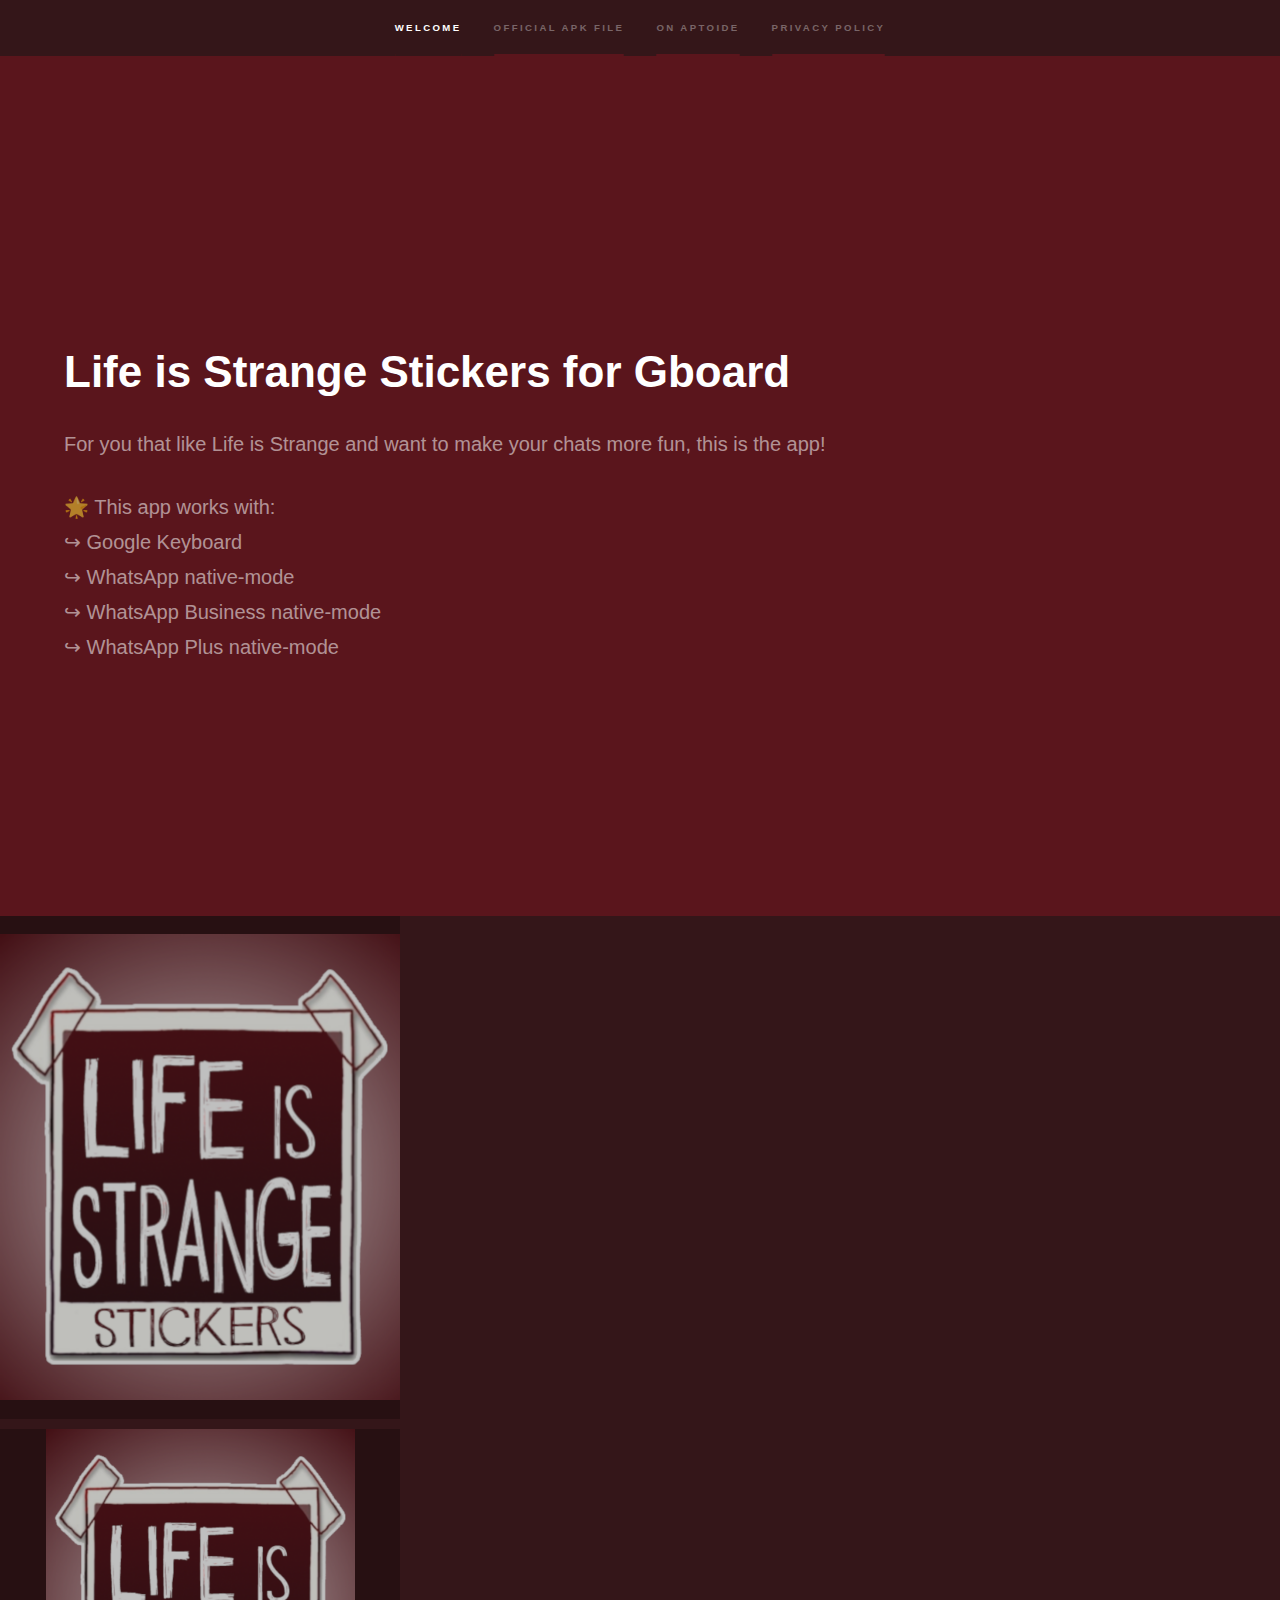
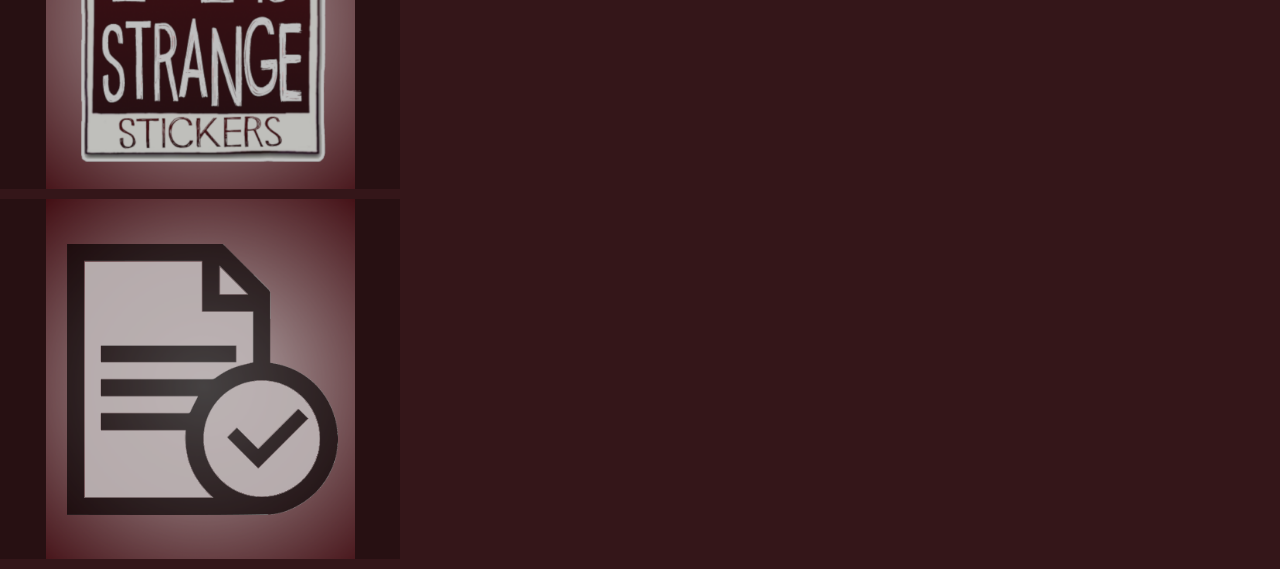
<file: index.html>
<!DOCTYPE html>
<html>
	<head>
		<!-- Global site tag (gtag.js) - Google Analytics -->
		<script async src="https://www.googletagmanager.com/gtag/js?id=UA-86212720-3"></script>
		<script>
		  window.dataLayer = window.dataLayer || [];
		  function gtag(){dataLayer.push(arguments);}
		  gtag('js', new Date());
		  gtag('config', 'UA-86212720-3');
		</script>
		<title>Life is Strange Stickers for Gboard</title>
		<meta charset="utf-8"/>
		<meta name="description" content="Life is Strange Stickers for Gboard"/>
		<meta name="keywords" content="Life is Strange, LiS, Before the Storm, BtS, App, Game, Stickers, Android, Gboard, WhatsApp, Adesivos, Figurinhas, Dontnod, Square Enix, Deck Nine">
		<meta name="author" content="Jayrom William"/>
		<meta name="reply-to" content="contato.jayromws@outlook.com"/>
		<meta name="google-site-verification" content="MiRcXvRgRB6tn4t_Vqy7-hU-GqZaC0hdJabEtaerKew"/>
		<meta name="viewport" content="width=device-width, initial-scale=1, user-scalable=no"/>
		<link rel="stylesheet" href="assets/css/main.css"/>
		<link rel="icon" type="image/png" href="https://raw.githubusercontent.com/jayromws/lis.stickers/master/images/lis-stickers-logo.png" />
		<noscript><link rel="stylesheet" href="assets/css/noscript.css"/></noscript>
	</head>
	<body class="is-preload">

		<!-- Sidebar -->
			<section id="sidebar">
				<div class="inner">
					<nav>
						<ul>
							<li><a href="#intro">Welcome</a></li>
							<li><a href="#one">Official APK File</a></li>
							<li><a href="#two">On Aptoide</a></li>
							<li><a href="#three">Privacy Policy</a></li>
						</ul>
					</nav>
				</div>
			</section>

		<!-- Wrapper -->
			<div id="wrapper">

				<!-- Intro -->
					<section id="intro" class="wrapper style1 fullscreen fade-up">
						<div class="inner">
							<h1>Life is Strange Stickers for Gboard</h1>
							<p>For you that like Life is Strange and want to make your chats more fun, this is the app!</p></br>
							<p>🌟 This app works with:</p>
							<p>↪ Google Keyboard</p>
							<p>↪ WhatsApp native-mode</p>
							<p>↪ WhatsApp Business native-mode</p>
							<p>↪ WhatsApp Plus native-mode</p>
						</div>
					</section>

				<!-- One -->
					<section id="one" class="wrapper style2 spotlights">
						<section>
							<a href="#" class="image"><img src="images/lis-stickers.png"/></a>
							<div class="content">
								<div class="inner">
									<h2>Direct Download</h2>
									<p>Version: 1.4.63</p>
									<p>MD5: 1715d5925a9f0f7a34c32d697b22126a</p>
									<p>SHA-1: 9738e3e2d2241ce85536479277e2337566b54be1</p></br>
									<div class="buttons">
										<ul class="actions">
											<li><a href="https://drive.google.com/file/d/1XZO3HXupEU9v0YgESyVgmCwmnaXx3s3s/" class="button">Direct Download</a></li>
										</ul>
										<ul class="actions">
											<li><a href="what-is-new.html" class="button">What's New?</a></li>
										</ul>
										<ul class="actions">
											<li><a href="https://www.apkmirror.com/apk/google-inc/gboard/gboard-10-1-04-342850159-release/gboard-the-google-keyboard-10-1-04-342850159-release-arm64-v8a-android-apk-download/" class="button">Download Gboard</a></li>
										</ul>
									</div>
								</div>
							</div>
						</section>
					</section>

				<!-- Two -->
					<section id="two" class="wrapper style2 spotlights">
						<section>
							<a href="#" class="image"><img src="images/lis-stickers.png"/></a>
							<div class="content">
								<div class="inner">
									<h2>Download on Aptoide</h2>
									<ul class="actions">
										<li><a href="https://life-is-strange-stickers-for-gboard.en.aptoide.com/app" class="button">Go to Aptoide</a></li>
									</ul>
								</div>
							</div>
						</section>
					</section>

				<!-- Three -->
					<section id="three" class="wrapper style2 spotlights">
						<section>
							<a href="#" class="image"><img src="images/lis-privacy-policy.png" alt="" data-position="center center" /></a>
							<div class="content">
								<div class="inner">
									<h2>Privacy Policy</h2>
									<ul class="actions">
										<li><a href="privacy-policy.html" class="button">See the privacy policy</a></li>
									</ul>
								</div>
							</div>
						</section>
					</section>
					</section>

		<!-- Scripts -->
			<script src="assets/js/jquery.min.js"></script>
			<script src="assets/js/jquery.scrollex.min.js"></script>
			<script src="assets/js/jquery.scrolly.min.js"></script>
			<script src="assets/js/browser.min.js"></script>
			<script src="assets/js/breakpoints.min.js"></script>
			<script src="assets/js/util.js"></script>
			<script src="assets/js/main.js"></script>

	</body>
</html>
</file>
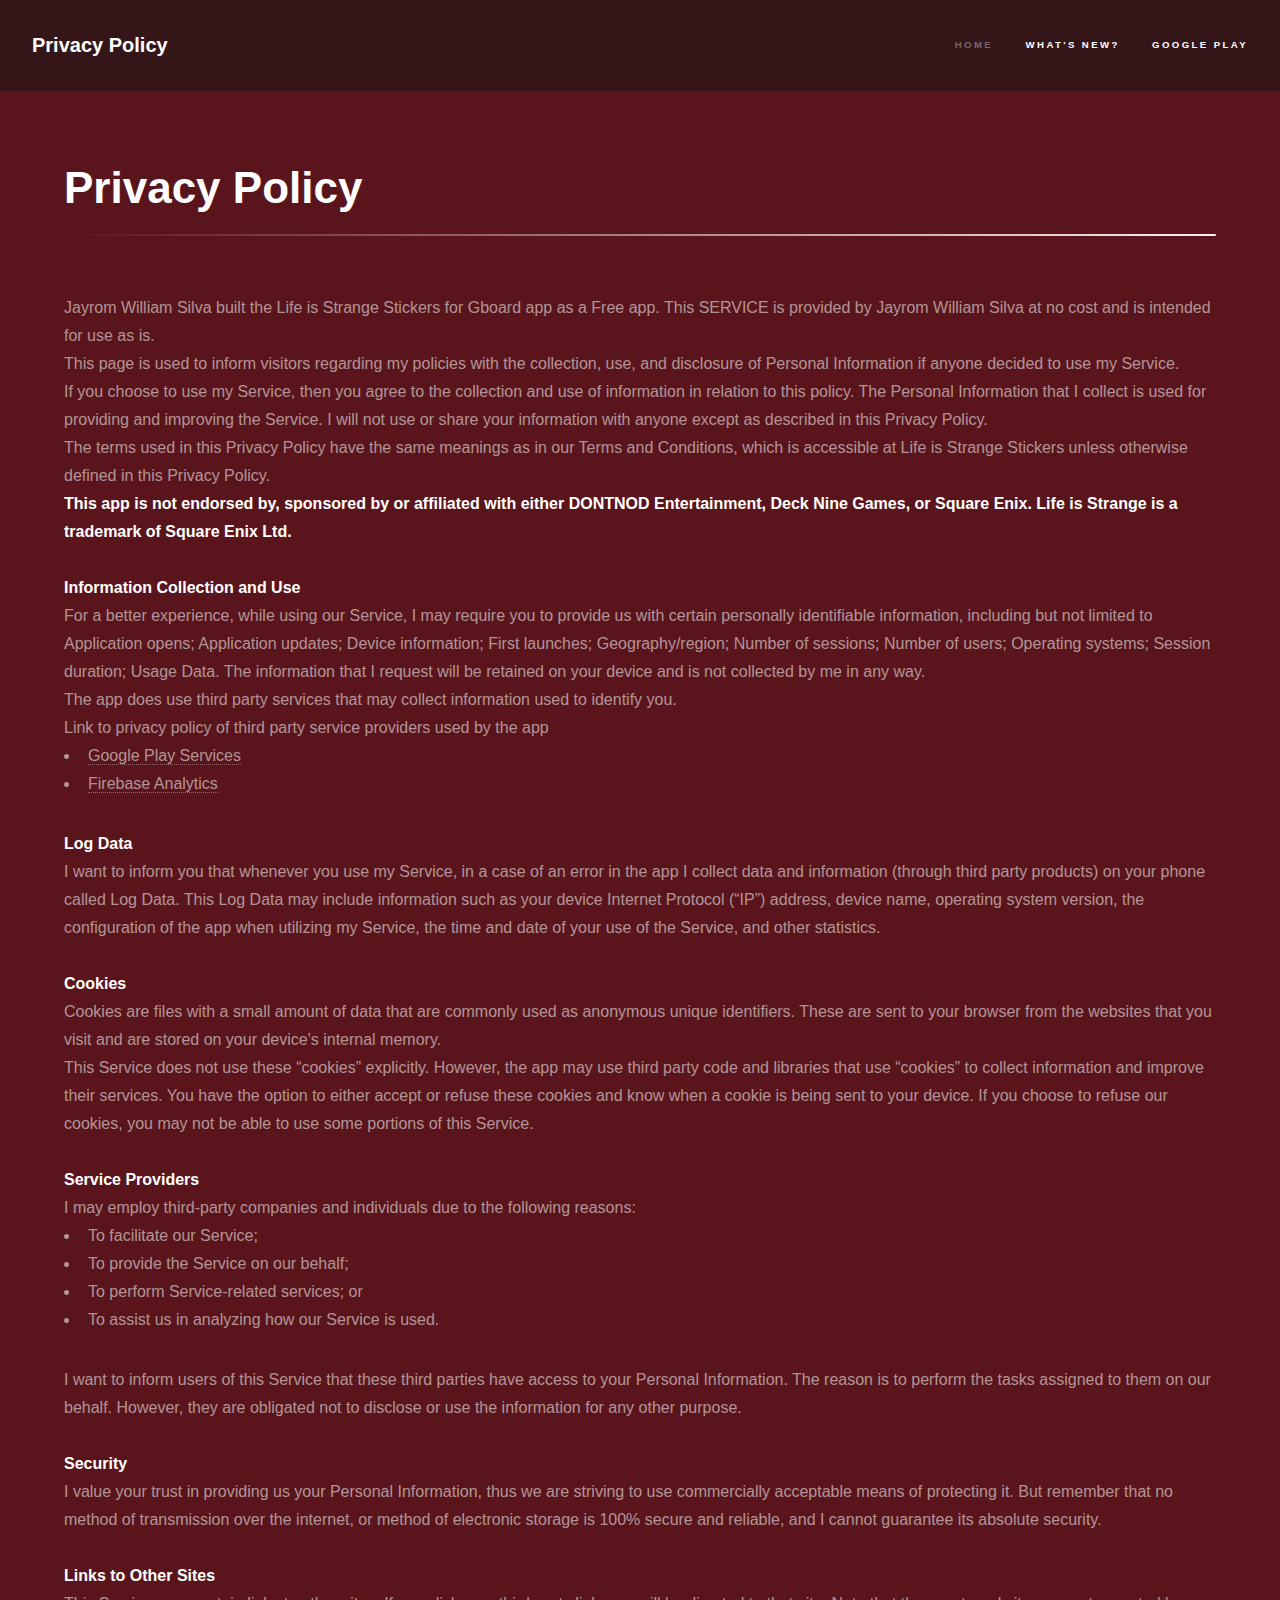
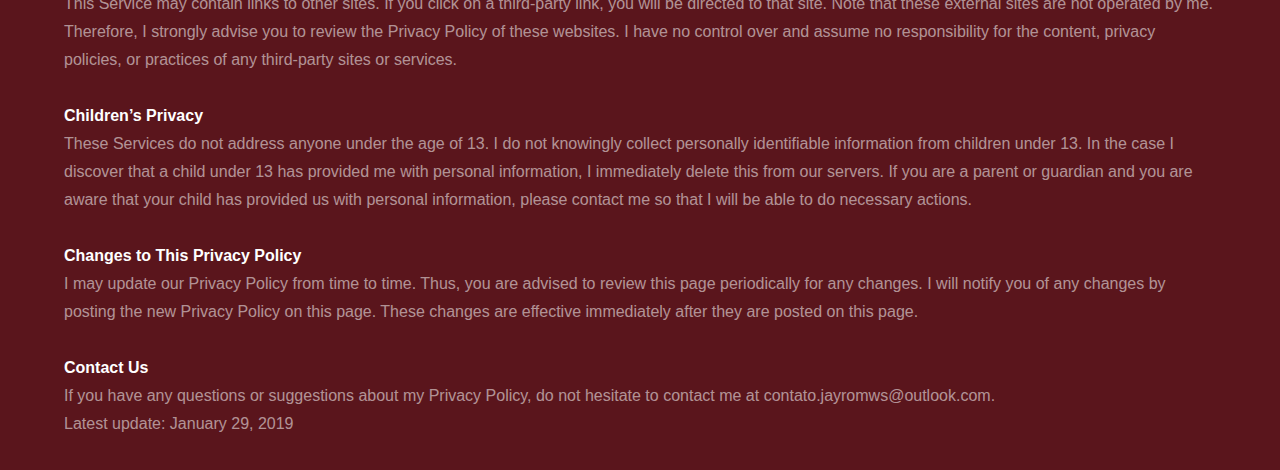
<file: privacy-policy.html>
<!DOCTYPE HTML>
<html>
	<head>
    <!-- Global site tag (gtag.js) - Google Analytics -->
    <script async src="https://www.googletagmanager.com/gtag/js?id=UA-86212720-3"></script>
    <script>
      window.dataLayer = window.dataLayer || [];
      function gtag(){dataLayer.push(arguments);}
      gtag('js', new Date());
      gtag('config', 'UA-86212720-3');
    </script>
		<title>LiSS for Gboard - Privacy Policy</title>
    <meta charset="utf-8" />
    <meta name="description" content="Life is Strange Stickers for Gboard"/>
    <meta name="keywords" content="Life is Strange, LiS, Before the Storm, BtS, App, Game, Stickers, Android, Gboard, WhatsApp, Adesivos, Figurinhas, Dontnod, Square Enix, Deck Nine">
    <meta name="author" content="Jayrom William"/>
    <meta name="reply-to" content="contato.jayromws@outlook.com"/>
    <meta name="viewport" content="width=device-width, initial-scale=1, user-scalable=no" />
		<link rel="stylesheet" href="assets/css/main.css" />
    <link rel="icon" type="image/png" href="https://raw.githubusercontent.com/jayromws/lis.stickers/master/images/lis-stickers-logo.png" />
		<noscript><link rel="stylesheet" href="assets/css/noscript.css" /></noscript>
	</head>
	<body class="is-preload">

		<!-- Header -->
			<header id="header">
				<a href="index.html" class="title">Privacy Policy</a>
				<nav>
					<ul>
						<li><a href="index.html">Home</a></li>
						<li><a href="what-is-new.html" class="active">What's New?</a></li>
            <li><a href="https://play.google.com/store/apps/details?id=com.jayromws.lis.stickers" class="active">Google Play</a></li>
					</ul>
				</nav>
			</header>

		<!-- Wrapper -->
			<div id="wrapper">

				<!-- Main -->
					<section id="main" class="wrapper">
						<div class="inner">
							<h1 class="major">Privacy Policy</h1>

							 <p> Jayrom William Silva built the Life is Strange Stickers for Gboard app as a Free app. This SERVICE is provided by
                    Jayrom William Silva at no cost and is intended for use as is.
                  </p> <p>This page is used to inform visitors regarding my policies with the collection, use, and disclosure
                    of Personal Information if anyone decided to use my Service.
                  </p> <p>If you choose to use my Service, then you agree to the collection and use of information in
                    relation to this policy. The Personal Information that I collect is used for providing and improving
                    the Service. I will not use or share your information with anyone except as described
                    in this Privacy Policy.
                  </p>The terms used in this Privacy Policy have the same meanings as in our Terms and Conditions, which is
                    accessible at Life is Strange Stickers unless otherwise defined in this Privacy Policy.<br/>
                  </p> <p><strong>This app is not endorsed by, sponsored by or affiliated with either DONTNOD Entertainment, Deck Nine Games, or Square Enix. Life is Strange is a trademark of Square Enix Ltd.</strong><br/><br/>
                  </p> <p><strong>Information Collection and Use</strong></p> <p>For a better experience, while using our Service, I may require you to provide us with certain
                    personally identifiable information, including but not limited to Application opens; Application updates; Device information; First launches; Geography/region; Number of sessions; Number of users; Operating systems; Session duration; Usage Data. The information that I request will be retained on your device and is not collected by me in any way.
                  </p> <p>The app does use third party services that may collect information used to identify you.</p> <div><p>Link to privacy policy of third party service providers used by the app</p> <ul><li><a href="https://www.google.com/policies/privacy/" target="_blank">Google Play Services</a></li><!----><li><a href="https://firebase.google.com/policies/analytics" target="_blank">Firebase Analytics</a></li><!----><!----><!----><!----><!----><!----></ul></div> <p><strong>Log Data</strong></p> <p> I want to inform you that whenever you use my Service, in a case of
                    an error in the app I collect data and information (through third party products) on your phone
                    called Log Data. This Log Data may include information such as your device Internet Protocol (“IP”) address,
                    device name, operating system version, the configuration of the app when utilizing my Service,
                    the time and date of your use of the Service, and other statistics.<br/><br/>
                  </p> <p><strong>Cookies</strong></p> <p>Cookies are files with a small amount of data that are commonly used as anonymous unique identifiers.
                    These are sent to your browser from the websites that you visit and are stored on your device's internal
                    memory.
                  </p> <p>This Service does not use these “cookies” explicitly. However, the app may use third party code and
                    libraries that use “cookies” to collect information and improve their services. You have the option to
                    either accept or refuse these cookies and know when a cookie is being sent to your device. If you choose
                    to refuse our cookies, you may not be able to use some portions of this Service.<br/><br/>
                  </p> <p><strong>Service Providers</strong></p> <p> I may employ third-party companies and individuals due to the following reasons:</p> <ul><li>To facilitate our Service;</li> <li>To provide the Service on our behalf;</li> <li>To perform Service-related services; or</li> <li>To assist us in analyzing how our Service is used.</li></ul> <p> I want to inform users of this Service that these third parties have access to
                    your Personal Information. The reason is to perform the tasks assigned to them on our behalf. However,
                    they are obligated not to disclose or use the information for any other purpose.<br/><br/>
                  </p> <p><strong>Security</strong></p> <p> I value your trust in providing us your Personal Information, thus we are striving
                    to use commercially acceptable means of protecting it. But remember that no method of transmission over
                    the internet, or method of electronic storage is 100% secure and reliable, and I cannot guarantee
                    its absolute security.<br/><br/>
                  </p> <p><strong>Links to Other Sites</strong></p> <p>This Service may contain links to other sites. If you click on a third-party link, you will be directed
                    to that site. Note that these external sites are not operated by me. Therefore, I strongly
                    advise you to review the Privacy Policy of these websites. I have no control over
                    and assume no responsibility for the content, privacy policies, or practices of any third-party sites
                    or services.<br/><br/>
                  </p> <p><strong>Children’s Privacy</strong></p> <p>These Services do not address anyone under the age of 13. I do not knowingly collect
                    personally identifiable information from children under 13. In the case I discover that a child
                    under 13 has provided me with personal information, I immediately delete this from
                    our servers. If you are a parent or guardian and you are aware that your child has provided us with personal
                    information, please contact me so that I will be able to do necessary actions.<br/><br/>
                  </p> <p><strong>Changes to This Privacy Policy</strong></p> <p> I may update our Privacy Policy from time to time. Thus, you are advised to review
                    this page periodically for any changes. I will notify you of any changes by posting
                    the new Privacy Policy on this page. These changes are effective immediately after they are posted on
                    this page.<br/><br/>
                  </p> <p><strong>Contact Us</strong></p> <p>If you have any questions or suggestions about my Privacy Policy, do not hesitate to contact
                    me at contato.jayromws@outlook.com.
							<p>Latest update: January 29, 2019</p>
						</div>
					</section>

			</div>

		<!-- Scripts -->
			<script src="assets/js/jquery.min.js"></script>
			<script src="assets/js/jquery.scrollex.min.js"></script>
			<script src="assets/js/jquery.scrolly.min.js"></script>
			<script src="assets/js/browser.min.js"></script>
			<script src="assets/js/breakpoints.min.js"></script>
			<script src="assets/js/util.js"></script>
			<script src="assets/js/main.js"></script>

	</body>
</html>
</file>
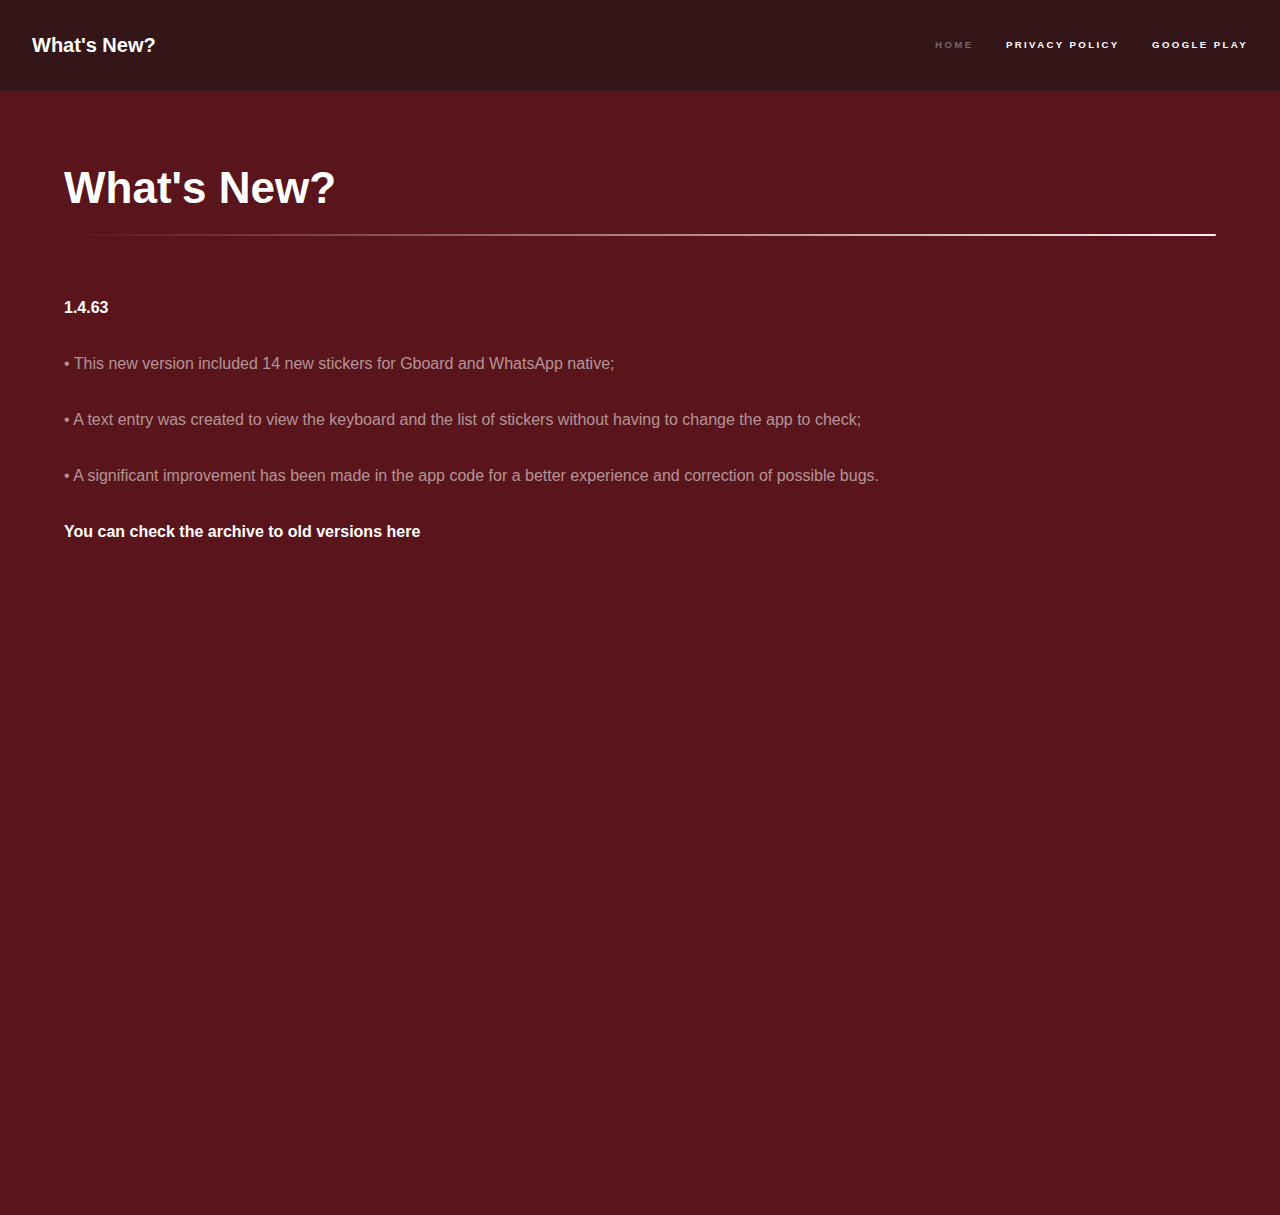
<file: what-is-new.html>
<!DOCTYPE HTML>
<html>
	<head>
    <!-- Global site tag (gtag.js) - Google Analytics -->
    <script async src="https://www.googletagmanager.com/gtag/js?id=UA-86212720-3"></script>
    <script>
      window.dataLayer = window.dataLayer || [];
      function gtag(){dataLayer.push(arguments);}
      gtag('js', new Date());
      gtag('config', 'UA-86212720-3');
    </script>
		<title>LiSS for Gboard - What's new?</title>
    <meta charset="utf-8" />
    <meta name="description" content="Life is Strange Stickers for Gboard"/>
    <meta name="keywords" content="Life is Strange, LiS, Before the Storm, BtS, App, Game, Stickers, Android, Gboard, WhatsApp, Adesivos, Figurinhas, Dontnod, Square Enix, Deck Nine">
    <meta name="author" content="Jayrom William"/>
    <meta name="reply-to" content="contato.jayromws@outlook.com"/>
    <meta name="viewport" content="width=device-width, initial-scale=1, user-scalable=no" />
		<link rel="stylesheet" href="assets/css/main.css" />
    <link rel="icon" type="image/png" href="https://raw.githubusercontent.com/jayromws/lis.stickers/master/images/lis-stickers-logo.png" />
		<noscript><link rel="stylesheet" href="assets/css/noscript.css" /></noscript>
	</head>
	<body class="is-preload">

		<!-- Header -->
			<header id="header">
				<a href="index.html" class="title">What's New?</a>
				<nav>
					<ul>
						<li><a href="index.html">Home</a></li>
						<li><a href="privacy-policy.html" class="active">Privacy Policy</a></li>
            <li><a href="https://play.google.com/store/apps/details?id=com.jayromws.lis.stickers" class="active">Google Play</a></li>
					</ul>
				</nav>
			</header>

		<!-- Wrapper -->
			<div id="wrapper">

				<!-- Main -->
					<section id="main" class="wrapper">
						<div class="inner">
							<h1 class="major">What's New?</h1>
                </p> <p><strong>1.4.63</strong><br/><br/>
                <p>• This new version included 14 new stickers for Gboard and WhatsApp native;</p><br/>
                <p>• A text entry was created to view the keyboard and the list of stickers without having to change the app to check;</p><br/>
                <p>• A significant improvement has been made in the app code for a better experience and correction of possible bugs.</p><br/>
              </p> <p><strong>You can check the archive to old versions here</strong><br/><br/>
              <iframe src="https://drive.google.com/embeddedfolderview?id=1QrEAQMD_Phb-el7Kelo9FY_2ERPqR-81#list" style="width:100%; height:600px; border:0;"></iframe>
						</div>
					</section>

			</div>

		<!-- Scripts -->
			<script src="assets/js/jquery.min.js"></script>
			<script src="assets/js/jquery.scrollex.min.js"></script>
			<script src="assets/js/jquery.scrolly.min.js"></script>
			<script src="assets/js/browser.min.js"></script>
			<script src="assets/js/breakpoints.min.js"></script>
			<script src="assets/js/util.js"></script>
			<script src="assets/js/main.js"></script>

	</body>
</html>
</file>
<file: assets/css/noscript.css>
/*
	Hyperspace by HTML5 UP
	html5up.net | @ajlkn
	Free for personal and commercial use under the CCA 3.0 license (html5up.net/license)
*/

/* Spotlights */

	.spotlights > section > .image:before {
		opacity: 0 !important;
	}

	.spotlights > section > .content > .inner {
		-moz-transform: none !important;
		-webkit-transform: none !important;
		-ms-transform: none !important;
		transform: none !important;
		opacity: 1 !important;
	}

/* Wrapper */

	.wrapper > .inner {
		opacity: 1 !important;
		-moz-transform: none !important;
		-webkit-transform: none !important;
		-ms-transform: none !important;
		transform: none !important;
	}

/* Sidebar */

	#sidebar > .inner {
		opacity: 1 !important;
	}

	#sidebar nav > ul > li {
		-moz-transform: none !important;
		-webkit-transform: none !important;
		-ms-transform: none !important;
		transform: none !important;
		opacity: 1 !important;
	}
</file>
<file: assets/css/main.css>
@import url(font-awesome.min.css);

html, body, div, span, applet, object,
iframe, h1, h2, h3, h4, h5, h6, p, blockquote,
pre, a, abbr, acronym, address, big, cite,
code, del, dfn, em, img, ins, kbd, q, s, samp,
small, strike, strong, sub, sup, tt, var, b,
u, i, center, dl, dt, dd, ol, ul, li, fieldset,
form, label, legend, table, caption, tbody,
tfoot, thead, tr, th, td, article, aside,
canvas, details, embed, figure, figcaption,
footer, header, hgroup, menu, nav, output, ruby,
section, summary, time, mark, audio, video {
	margin: 0;
	padding: 0;
	border: 0;
	font-size: 100%;
	font: inherit;
	vertical-align: baseline;}

article, aside, details, figcaption, figure,
footer, header, hgroup, menu, nav, section {
	display: block;}

body {
	line-height: 1;
}

ol, ul {
	list-style: none;
}

blockquote, q {
	quotes: none;
}

	blockquote:before, blockquote:after, q:before, q:after {
		content: '';
		content: none;
	}

table {
	border-collapse: collapse;
	border-spacing: 0;
}

body {
	-webkit-text-size-adjust: none;
}

mark {
	background-color: transparent;
	color: inherit;
}

input::-moz-focus-inner {
	border: 0;
	padding: 0;
}

input, select, textarea {
	-moz-appearance: none;
	-webkit-appearance: none;
	-ms-appearance: none;
	appearance: none;
}

/* Basic */

	@-ms-viewport {
		width: device-width;
	}

	body {
		-ms-overflow-style: scrollbar;
	}

	@media screen and (max-width: 480px) {

		html, body {
			min-width: 320px;
		}

	}

	html {
		box-sizing: border-box;
	}

	*, *:before, *:after {
		box-sizing: inherit;
	}

	body {
		background: #5A151C;
	}

		body.is-preload *, body.is-preload *:before, body.is-preload *:after {
			-moz-animation: none !important;
			-webkit-animation: none !important;
			-ms-animation: none !important;
			animation: none !important;
			-moz-transition: none !important;
			-webkit-transition: none !important;
			-ms-transition: none !important;
			transition: none !important;
		}

/* Type */

	body, input, select, textarea {
		color: rgba(255, 255, 255, 0.55);
		font-family: Arial, Helvetica, sans-serif;
		font-size: 16.5pt;
		font-weight: normal;
		line-height: 1.75;
	}

		@media screen and (max-width: 1680px) {

			body, input, select, textarea {
				font-size: 13pt;
			}

		}

		@media screen and (max-width: 1280px) {

			body, input, select, textarea {
				font-size: 12pt;
			}

		}

		@media screen and (max-width: 360px) {

			body, input, select, textarea {
				font-size: 11pt;
			}

		}

	a {
		-moz-transition: color 0.2s ease, border-bottom-color 0.2s ease;
		-webkit-transition: color 0.2s ease, border-bottom-color 0.2s ease;
		-ms-transition: color 0.2s ease, border-bottom-color 0.2s ease;
		transition: color 0.2s ease, border-bottom-color 0.2s ease;
		border-bottom: dotted 1px rgba(255, 255, 255, 0.35);
		color: inherit;
		text-decoration: none;
	}

		a:hover {
			border-bottom-color: transparent;
			color: #ffffff;
		}

	strong, b {
		color: #ffffff;
		font-weight: bold;
	}

	em, i {
		font-style: italic;
	}

	h1, h2, h3, h4, h5, h6 {
		color: #ffffff;
		font-weight: bold;
		line-height: 1.5;
		margin: 0 0 0.5em 0;
	}

		h1 a, h2 a, h3 a, h4 a, h5 a, h6 a {
			color: inherit;
			text-decoration: none;
		}

	h1 {
		font-size: 2.75em;
	}

		h1.major {
			margin: 0 0 1.3em 0;
			position: relative;
			padding-bottom: 0.35em;
		}

			h1.major:after {
				background-image: -moz-linear-gradient(to right, #5a151c, #fbeff0);
				background-image: -webkit-linear-gradient(to right, #5a151c, #fbeff0);
				background-image: -ms-linear-gradient(to right, #5a151c, #fbeff0);
				background-image: linear-gradient(to right, #5a151c, #fbeff0);
				-moz-transition: max-width 0.2s ease;
				-webkit-transition: max-width 0.2s ease;
				-ms-transition: max-width 0.2s ease;
				transition: max-width 0.2s ease;
				border-radius: 0.2em;
				bottom: 0;
				content: '';
				height: 0.05em;
				position: absolute;
				right: 0;
				width: 100%;
			}

	h2 {
		font-size: 1.75em;
	}

	h3 {
		font-size: 1.1em;
	}

	h4 {
		font-size: 1em;
	}

	h5 {
		font-size: 0.8em;
	}

	h6 {
		font-size: 0.6em;
	}

	@media screen and (max-width: 736px) {

		h1 {
			font-size: 2em;
		}

		h2 {
			font-size: 1.25em;
		}

		h3 {
			font-size: 1em;
		}

		h4 {
			font-size: 0.8em;
		}

		h5 {
			font-size: 0.6em;
		}

		h6 {
			font-size: 0.6em;
		}

	}

	sub {
		font-size: 0.8em;
		position: relative;
		top: 0.5em;
	}

	sup {
		font-size: 0.8em;
		position: relative;
		top: -0.5em;
	}

	blockquote {
		border-left: solid 4px rgba(255, 255, 255, 0.15);
		font-style: italic;
		margin: 0 0 2em 0;
		padding: 0.5em 0 0.5em 2em;
	}

	code {
		background: rgba(255, 255, 255, 0.05);
		border-radius: 0.25em;
		border: solid 1px rgba(255, 255, 255, 0.15);
		font-family: "Courier New", monospace;
		font-size: 0.9em;
		margin: 0 0.25em;
		padding: 0.25em 0.65em;
	}

	pre {
		-webkit-overflow-scrolling: touch;
		font-family: "Courier New", monospace;
		font-size: 0.9em;
		margin: 0 0 2em 0;
	}

		pre code {
			display: block;
			line-height: 1.75em;
			padding: 1em 1.5em;
			overflow-x: auto;
		}

	hr {
		border: 0;
		border-bottom: solid 1px rgba(255, 255, 255, 0.15);
		margin: 2em 0;
	}

		hr.major {
			margin: 3em 0;
		}

	.align-left {
		text-align: left;
	}

	.align-center {
		text-align: center;
	}

	.align-right {
		text-align: right;
	}

/* Row */

	.row {
		display: flex;
		flex-wrap: wrap;
		box-sizing: border-box;
		align-items: stretch;
	}

		.row > * {
			box-sizing: border-box;
		}

		.row.gtr-uniform > * > :last-child {
			margin-bottom: 0;
		}

		.row.aln-left {
			justify-content: flex-start;
		}

		.row.aln-center {
			justify-content: center;
		}

		.row.aln-right {
			justify-content: flex-end;
		}

		.row.aln-top {
			align-items: flex-start;
		}

		.row.aln-middle {
			align-items: center;
		}

		.row.aln-bottom {
			align-items: flex-end;
		}

		.row > .imp {
			order: -1;
		}

		.row > .col-1 {
			width: 8.3333333333%;
		}

		.row > .off-1 {
			margin-left: 8.3333333333%;
		}

		.row > .col-2 {
			width: 16.6666666667%;
		}

		.row > .off-2 {
			margin-left: 16.6666666667%;
		}

		.row > .col-3 {
			width: 25%;
		}

		.row > .off-3 {
			margin-left: 25%;
		}

		.row > .col-4 {
			width: 33.3333333333%;
		}

		.row > .off-4 {
			margin-left: 33.3333333333%;
		}

		.row > .col-5 {
			width: 41.6666666667%;
		}

		.row > .off-5 {
			margin-left: 41.6666666667%;
		}

		.row > .col-6 {
			width: 50%;
		}

		.row > .off-6 {
			margin-left: 50%;
		}

		.row > .col-7 {
			width: 58.3333333333%;
		}

		.row > .off-7 {
			margin-left: 58.3333333333%;
		}

		.row > .col-8 {
			width: 66.6666666667%;
		}

		.row > .off-8 {
			margin-left: 66.6666666667%;
		}

		.row > .col-9 {
			width: 75%;
		}

		.row > .off-9 {
			margin-left: 75%;
		}

		.row > .col-10 {
			width: 83.3333333333%;
		}

		.row > .off-10 {
			margin-left: 83.3333333333%;
		}

		.row > .col-11 {
			width: 91.6666666667%;
		}

		.row > .off-11 {
			margin-left: 91.6666666667%;
		}

		.row > .col-12 {
			width: 100%;
		}

		.row > .off-12 {
			margin-left: 100%;
		}

		.row.gtr-0 {
			margin-top: 0;
			margin-left: 0em;
		}

			.row.gtr-0 > * {
				padding: 0 0 0 0em;
			}

			.row.gtr-0.gtr-uniform {
				margin-top: 0em;
			}

				.row.gtr-0.gtr-uniform > * {
					padding-top: 0em;
				}

		.row.gtr-25 {
			margin-top: 0;
			margin-left: -0.375em;
		}

			.row.gtr-25 > * {
				padding: 0 0 0 0.375em;
			}

			.row.gtr-25.gtr-uniform {
				margin-top: -0.375em;
			}

				.row.gtr-25.gtr-uniform > * {
					padding-top: 0.375em;
				}

		.row.gtr-50 {
			margin-top: 0;
			margin-left: -0.75em;
		}

			.row.gtr-50 > * {
				padding: 0 0 0 0.75em;
			}

			.row.gtr-50.gtr-uniform {
				margin-top: -0.75em;
			}

				.row.gtr-50.gtr-uniform > * {
					padding-top: 0.75em;
				}

		.row {
			margin-top: 0;
			margin-left: -1.5em;
		}

			.row > * {
				padding: 0 0 0 1.5em;
			}

			.row.gtr-uniform {
				margin-top: -1.5em;
			}

				.row.gtr-uniform > * {
					padding-top: 1.5em;
				}

		.row.gtr-150 {
			margin-top: 0;
			margin-left: -2.25em;
		}

			.row.gtr-150 > * {
				padding: 0 0 0 2.25em;
			}

			.row.gtr-150.gtr-uniform {
				margin-top: -2.25em;
			}

				.row.gtr-150.gtr-uniform > * {
					padding-top: 2.25em;
				}

		.row.gtr-200 {
			margin-top: 0;
			margin-left: -3em;
		}

			.row.gtr-200 > * {
				padding: 0 0 0 3em;
			}

			.row.gtr-200.gtr-uniform {
				margin-top: -3em;
			}

				.row.gtr-200.gtr-uniform > * {
					padding-top: 3em;
				}

		@media screen and (max-width: 1680px) {

			.row {
				display: flex;
				flex-wrap: wrap;
				box-sizing: border-box;
				align-items: stretch;
			}

				.row > * {
					box-sizing: border-box;
				}

				.row.gtr-uniform > * > :last-child {
					margin-bottom: 0;
				}

				.row.aln-left {
					justify-content: flex-start;
				}

				.row.aln-center {
					justify-content: center;
				}

				.row.aln-right {
					justify-content: flex-end;
				}

				.row.aln-top {
					align-items: flex-start;
				}

				.row.aln-middle {
					align-items: center;
				}

				.row.aln-bottom {
					align-items: flex-end;
				}

				.row > .imp-xlarge {
					order: -1;
				}

				.row > .col-1-xlarge {
					width: 8.3333333333%;
				}

				.row > .off-1-xlarge {
					margin-left: 8.3333333333%;
				}

				.row > .col-2-xlarge {
					width: 16.6666666667%;
				}

				.row > .off-2-xlarge {
					margin-left: 16.6666666667%;
				}

				.row > .col-3-xlarge {
					width: 25%;
				}

				.row > .off-3-xlarge {
					margin-left: 25%;
				}

				.row > .col-4-xlarge {
					width: 33.3333333333%;
				}

				.row > .off-4-xlarge {
					margin-left: 33.3333333333%;
				}

				.row > .col-5-xlarge {
					width: 41.6666666667%;
				}

				.row > .off-5-xlarge {
					margin-left: 41.6666666667%;
				}

				.row > .col-6-xlarge {
					width: 50%;
				}

				.row > .off-6-xlarge {
					margin-left: 50%;
				}

				.row > .col-7-xlarge {
					width: 58.3333333333%;
				}

				.row > .off-7-xlarge {
					margin-left: 58.3333333333%;
				}

				.row > .col-8-xlarge {
					width: 66.6666666667%;
				}

				.row > .off-8-xlarge {
					margin-left: 66.6666666667%;
				}

				.row > .col-9-xlarge {
					width: 75%;
				}

				.row > .off-9-xlarge {
					margin-left: 75%;
				}

				.row > .col-10-xlarge {
					width: 83.3333333333%;
				}

				.row > .off-10-xlarge {
					margin-left: 83.3333333333%;
				}

				.row > .col-11-xlarge {
					width: 91.6666666667%;
				}

				.row > .off-11-xlarge {
					margin-left: 91.6666666667%;
				}

				.row > .col-12-xlarge {
					width: 100%;
				}

				.row > .off-12-xlarge {
					margin-left: 100%;
				}

				.row.gtr-0 {
					margin-top: 0;
					margin-left: 0em;
				}

					.row.gtr-0 > * {
						padding: 0 0 0 0em;
					}

					.row.gtr-0.gtr-uniform {
						margin-top: 0em;
					}

						.row.gtr-0.gtr-uniform > * {
							padding-top: 0em;
						}

				.row.gtr-25 {
					margin-top: 0;
					margin-left: -0.375em;
				}

					.row.gtr-25 > * {
						padding: 0 0 0 0.375em;
					}

					.row.gtr-25.gtr-uniform {
						margin-top: -0.375em;
					}

						.row.gtr-25.gtr-uniform > * {
							padding-top: 0.375em;
						}

				.row.gtr-50 {
					margin-top: 0;
					margin-left: -0.75em;
				}

					.row.gtr-50 > * {
						padding: 0 0 0 0.75em;
					}

					.row.gtr-50.gtr-uniform {
						margin-top: -0.75em;
					}

						.row.gtr-50.gtr-uniform > * {
							padding-top: 0.75em;
						}

				.row {
					margin-top: 0;
					margin-left: -1.5em;
				}

					.row > * {
						padding: 0 0 0 1.5em;
					}

					.row.gtr-uniform {
						margin-top: -1.5em;
					}

						.row.gtr-uniform > * {
							padding-top: 1.5em;
						}

				.row.gtr-150 {
					margin-top: 0;
					margin-left: -2.25em;
				}

					.row.gtr-150 > * {
						padding: 0 0 0 2.25em;
					}

					.row.gtr-150.gtr-uniform {
						margin-top: -2.25em;
					}

						.row.gtr-150.gtr-uniform > * {
							padding-top: 2.25em;
						}

				.row.gtr-200 {
					margin-top: 0;
					margin-left: -3em;
				}

					.row.gtr-200 > * {
						padding: 0 0 0 3em;
					}

					.row.gtr-200.gtr-uniform {
						margin-top: -3em;
					}

						.row.gtr-200.gtr-uniform > * {
							padding-top: 3em;
						}

		}

		@media screen and (max-width: 1280px) {

			.row {
				display: flex;
				flex-wrap: wrap;
				box-sizing: border-box;
				align-items: stretch;
			}

				.row > * {
					box-sizing: border-box;
				}

				.row.gtr-uniform > * > :last-child {
					margin-bottom: 0;
				}

				.row.aln-left {
					justify-content: flex-start;
				}

				.row.aln-center {
					justify-content: center;
				}

				.row.aln-right {
					justify-content: flex-end;
				}

				.row.aln-top {
					align-items: flex-start;
				}

				.row.aln-middle {
					align-items: center;
				}

				.row.aln-bottom {
					align-items: flex-end;
				}

				.row > .imp-large {
					order: -1;
				}

				.row > .col-1-large {
					width: 8.3333333333%;
				}

				.row > .off-1-large {
					margin-left: 8.3333333333%;
				}

				.row > .col-2-large {
					width: 16.6666666667%;
				}

				.row > .off-2-large {
					margin-left: 16.6666666667%;
				}

				.row > .col-3-large {
					width: 25%;
				}

				.row > .off-3-large {
					margin-left: 25%;
				}

				.row > .col-4-large {
					width: 33.3333333333%;
				}

				.row > .off-4-large {
					margin-left: 33.3333333333%;
				}

				.row > .col-5-large {
					width: 41.6666666667%;
				}

				.row > .off-5-large {
					margin-left: 41.6666666667%;
				}

				.row > .col-6-large {
					width: 50%;
				}

				.row > .off-6-large {
					margin-left: 50%;
				}

				.row > .col-7-large {
					width: 58.3333333333%;
				}

				.row > .off-7-large {
					margin-left: 58.3333333333%;
				}

				.row > .col-8-large {
					width: 66.6666666667%;
				}

				.row > .off-8-large {
					margin-left: 66.6666666667%;
				}

				.row > .col-9-large {
					width: 75%;
				}

				.row > .off-9-large {
					margin-left: 75%;
				}

				.row > .col-10-large {
					width: 83.3333333333%;
				}

				.row > .off-10-large {
					margin-left: 83.3333333333%;
				}

				.row > .col-11-large {
					width: 91.6666666667%;
				}

				.row > .off-11-large {
					margin-left: 91.6666666667%;
				}

				.row > .col-12-large {
					width: 100%;
				}

				.row > .off-12-large {
					margin-left: 100%;
				}

				.row.gtr-0 {
					margin-top: 0;
					margin-left: 0em;
				}

					.row.gtr-0 > * {
						padding: 0 0 0 0em;
					}

					.row.gtr-0.gtr-uniform {
						margin-top: 0em;
					}

						.row.gtr-0.gtr-uniform > * {
							padding-top: 0em;
						}

				.row.gtr-25 {
					margin-top: 0;
					margin-left: -0.375em;
				}

					.row.gtr-25 > * {
						padding: 0 0 0 0.375em;
					}

					.row.gtr-25.gtr-uniform {
						margin-top: -0.375em;
					}

						.row.gtr-25.gtr-uniform > * {
							padding-top: 0.375em;
						}

				.row.gtr-50 {
					margin-top: 0;
					margin-left: -0.75em;
				}

					.row.gtr-50 > * {
						padding: 0 0 0 0.75em;
					}

					.row.gtr-50.gtr-uniform {
						margin-top: -0.75em;
					}

						.row.gtr-50.gtr-uniform > * {
							padding-top: 0.75em;
						}

				.row {
					margin-top: 0;
					margin-left: -1.5em;
				}

					.row > * {
						padding: 0 0 0 1.5em;
					}

					.row.gtr-uniform {
						margin-top: -1.5em;
					}

						.row.gtr-uniform > * {
							padding-top: 1.5em;
						}

				.row.gtr-150 {
					margin-top: 0;
					margin-left: -2.25em;
				}

					.row.gtr-150 > * {
						padding: 0 0 0 2.25em;
					}

					.row.gtr-150.gtr-uniform {
						margin-top: -2.25em;
					}

						.row.gtr-150.gtr-uniform > * {
							padding-top: 2.25em;
						}

				.row.gtr-200 {
					margin-top: 0;
					margin-left: -3em;
				}

					.row.gtr-200 > * {
						padding: 0 0 0 3em;
					}

					.row.gtr-200.gtr-uniform {
						margin-top: -3em;
					}

						.row.gtr-200.gtr-uniform > * {
							padding-top: 3em;
						}

		}

		@media screen and (max-width: 980px) {

			.row {
				display: flex;
				flex-wrap: wrap;
				box-sizing: border-box;
				align-items: stretch;
			}

				.row > * {
					box-sizing: border-box;
				}

				.row.gtr-uniform > * > :last-child {
					margin-bottom: 0;
				}

				.row.aln-left {
					justify-content: flex-start;
				}

				.row.aln-center {
					justify-content: center;
				}

				.row.aln-right {
					justify-content: flex-end;
				}

				.row.aln-top {
					align-items: flex-start;
				}

				.row.aln-middle {
					align-items: center;
				}

				.row.aln-bottom {
					align-items: flex-end;
				}

				.row > .imp-medium {
					order: -1;
				}

				.row > .col-1-medium {
					width: 8.3333333333%;
				}

				.row > .off-1-medium {
					margin-left: 8.3333333333%;
				}

				.row > .col-2-medium {
					width: 16.6666666667%;
				}

				.row > .off-2-medium {
					margin-left: 16.6666666667%;
				}

				.row > .col-3-medium {
					width: 25%;
				}

				.row > .off-3-medium {
					margin-left: 25%;
				}

				.row > .col-4-medium {
					width: 33.3333333333%;
				}

				.row > .off-4-medium {
					margin-left: 33.3333333333%;
				}

				.row > .col-5-medium {
					width: 41.6666666667%;
				}

				.row > .off-5-medium {
					margin-left: 41.6666666667%;
				}

				.row > .col-6-medium {
					width: 50%;
				}

				.row > .off-6-medium {
					margin-left: 50%;
				}

				.row > .col-7-medium {
					width: 58.3333333333%;
				}

				.row > .off-7-medium {
					margin-left: 58.3333333333%;
				}

				.row > .col-8-medium {
					width: 66.6666666667%;
				}

				.row > .off-8-medium {
					margin-left: 66.6666666667%;
				}

				.row > .col-9-medium {
					width: 75%;
				}

				.row > .off-9-medium {
					margin-left: 75%;
				}

				.row > .col-10-medium {
					width: 83.3333333333%;
				}

				.row > .off-10-medium {
					margin-left: 83.3333333333%;
				}

				.row > .col-11-medium {
					width: 91.6666666667%;
				}

				.row > .off-11-medium {
					margin-left: 91.6666666667%;
				}

				.row > .col-12-medium {
					width: 100%;
				}

				.row > .off-12-medium {
					margin-left: 100%;
				}

				.row.gtr-0 {
					margin-top: 0;
					margin-left: 0em;
				}

					.row.gtr-0 > * {
						padding: 0 0 0 0em;
					}

					.row.gtr-0.gtr-uniform {
						margin-top: 0em;
					}

						.row.gtr-0.gtr-uniform > * {
							padding-top: 0em;
						}

				.row.gtr-25 {
					margin-top: 0;
					margin-left: -0.375em;
				}

					.row.gtr-25 > * {
						padding: 0 0 0 0.375em;
					}

					.row.gtr-25.gtr-uniform {
						margin-top: -0.375em;
					}

						.row.gtr-25.gtr-uniform > * {
							padding-top: 0.375em;
						}

				.row.gtr-50 {
					margin-top: 0;
					margin-left: -0.75em;
				}

					.row.gtr-50 > * {
						padding: 0 0 0 0.75em;
					}

					.row.gtr-50.gtr-uniform {
						margin-top: -0.75em;
					}

						.row.gtr-50.gtr-uniform > * {
							padding-top: 0.75em;
						}

				.row {
					margin-top: 0;
					margin-left: -1.5em;
				}

					.row > * {
						padding: 0 0 0 1.5em;
					}

					.row.gtr-uniform {
						margin-top: -1.5em;
					}

						.row.gtr-uniform > * {
							padding-top: 1.5em;
						}

				.row.gtr-150 {
					margin-top: 0;
					margin-left: -2.25em;
				}

					.row.gtr-150 > * {
						padding: 0 0 0 2.25em;
					}

					.row.gtr-150.gtr-uniform {
						margin-top: -2.25em;
					}

						.row.gtr-150.gtr-uniform > * {
							padding-top: 2.25em;
						}

				.row.gtr-200 {
					margin-top: 0;
					margin-left: -3em;
				}

					.row.gtr-200 > * {
						padding: 0 0 0 3em;
					}

					.row.gtr-200.gtr-uniform {
						margin-top: -3em;
					}

						.row.gtr-200.gtr-uniform > * {
							padding-top: 3em;
						}

		}

		@media screen and (max-width: 736px) {

			.row {
				display: flex;
				flex-wrap: wrap;
				box-sizing: border-box;
				align-items: stretch;
			}

				.row > * {
					box-sizing: border-box;
				}

				.row.gtr-uniform > * > :last-child {
					margin-bottom: 0;
				}

				.row.aln-left {
					justify-content: flex-start;
				}

				.row.aln-center {
					justify-content: center;
				}

				.row.aln-right {
					justify-content: flex-end;
				}

				.row.aln-top {
					align-items: flex-start;
				}

				.row.aln-middle {
					align-items: center;
				}

				.row.aln-bottom {
					align-items: flex-end;
				}

				.row > .imp-small {
					order: -1;
				}

				.row > .col-1-small {
					width: 8.3333333333%;
				}

				.row > .off-1-small {
					margin-left: 8.3333333333%;
				}

				.row > .col-2-small {
					width: 16.6666666667%;
				}

				.row > .off-2-small {
					margin-left: 16.6666666667%;
				}

				.row > .col-3-small {
					width: 25%;
				}

				.row > .off-3-small {
					margin-left: 25%;
				}

				.row > .col-4-small {
					width: 33.3333333333%;
				}

				.row > .off-4-small {
					margin-left: 33.3333333333%;
				}

				.row > .col-5-small {
					width: 41.6666666667%;
				}

				.row > .off-5-small {
					margin-left: 41.6666666667%;
				}

				.row > .col-6-small {
					width: 50%;
				}

				.row > .off-6-small {
					margin-left: 50%;
				}

				.row > .col-7-small {
					width: 58.3333333333%;
				}

				.row > .off-7-small {
					margin-left: 58.3333333333%;
				}

				.row > .col-8-small {
					width: 66.6666666667%;
				}

				.row > .off-8-small {
					margin-left: 66.6666666667%;
				}

				.row > .col-9-small {
					width: 75%;
				}

				.row > .off-9-small {
					margin-left: 75%;
				}

				.row > .col-10-small {
					width: 83.3333333333%;
				}

				.row > .off-10-small {
					margin-left: 83.3333333333%;
				}

				.row > .col-11-small {
					width: 91.6666666667%;
				}

				.row > .off-11-small {
					margin-left: 91.6666666667%;
				}

				.row > .col-12-small {
					width: 100%;
				}

				.row > .off-12-small {
					margin-left: 100%;
				}

				.row.gtr-0 {
					margin-top: 0;
					margin-left: 0em;
				}

					.row.gtr-0 > * {
						padding: 0 0 0 0em;
					}

					.row.gtr-0.gtr-uniform {
						margin-top: 0em;
					}

						.row.gtr-0.gtr-uniform > * {
							padding-top: 0em;
						}

				.row.gtr-25 {
					margin-top: 0;
					margin-left: -0.375em;
				}

					.row.gtr-25 > * {
						padding: 0 0 0 0.375em;
					}

					.row.gtr-25.gtr-uniform {
						margin-top: -0.375em;
					}

						.row.gtr-25.gtr-uniform > * {
							padding-top: 0.375em;
						}

				.row.gtr-50 {
					margin-top: 0;
					margin-left: -0.75em;
				}

					.row.gtr-50 > * {
						padding: 0 0 0 0.75em;
					}

					.row.gtr-50.gtr-uniform {
						margin-top: -0.75em;
					}

						.row.gtr-50.gtr-uniform > * {
							padding-top: 0.75em;
						}

				.row {
					margin-top: 0;
					margin-left: -1.5em;
				}

					.row > * {
						padding: 0 0 0 1.5em;
					}

					.row.gtr-uniform {
						margin-top: -1.5em;
					}

						.row.gtr-uniform > * {
							padding-top: 1.5em;
						}

				.row.gtr-150 {
					margin-top: 0;
					margin-left: -2.25em;
				}

					.row.gtr-150 > * {
						padding: 0 0 0 2.25em;
					}

					.row.gtr-150.gtr-uniform {
						margin-top: -2.25em;
					}

						.row.gtr-150.gtr-uniform > * {
							padding-top: 2.25em;
						}

				.row.gtr-200 {
					margin-top: 0;
					margin-left: -3em;
				}

					.row.gtr-200 > * {
						padding: 0 0 0 3em;
					}

					.row.gtr-200.gtr-uniform {
						margin-top: -3em;
					}

						.row.gtr-200.gtr-uniform > * {
							padding-top: 3em;
						}

		}

		@media screen and (max-width: 480px) {

			.row {
				display: flex;
				flex-wrap: wrap;
				box-sizing: border-box;
				align-items: stretch;
			}

				.row > * {
					box-sizing: border-box;
				}

				.row.gtr-uniform > * > :last-child {
					margin-bottom: 0;
				}

				.row.aln-left {
					justify-content: flex-start;
				}

				.row.aln-center {
					justify-content: center;
				}

				.row.aln-right {
					justify-content: flex-end;
				}

				.row.aln-top {
					align-items: flex-start;
				}

				.row.aln-middle {
					align-items: center;
				}

				.row.aln-bottom {
					align-items: flex-end;
				}

				.row > .imp-xsmall {
					order: -1;
				}

				.row > .col-1-xsmall {
					width: 8.3333333333%;
				}

				.row > .off-1-xsmall {
					margin-left: 8.3333333333%;
				}

				.row > .col-2-xsmall {
					width: 16.6666666667%;
				}

				.row > .off-2-xsmall {
					margin-left: 16.6666666667%;
				}

				.row > .col-3-xsmall {
					width: 25%;
				}

				.row > .off-3-xsmall {
					margin-left: 25%;
				}

				.row > .col-4-xsmall {
					width: 33.3333333333%;
				}

				.row > .off-4-xsmall {
					margin-left: 33.3333333333%;
				}

				.row > .col-5-xsmall {
					width: 41.6666666667%;
				}

				.row > .off-5-xsmall {
					margin-left: 41.6666666667%;
				}

				.row > .col-6-xsmall {
					width: 50%;
				}

				.row > .off-6-xsmall {
					margin-left: 50%;
				}

				.row > .col-7-xsmall {
					width: 58.3333333333%;
				}

				.row > .off-7-xsmall {
					margin-left: 58.3333333333%;
				}

				.row > .col-8-xsmall {
					width: 66.6666666667%;
				}

				.row > .off-8-xsmall {
					margin-left: 66.6666666667%;
				}

				.row > .col-9-xsmall {
					width: 75%;
				}

				.row > .off-9-xsmall {
					margin-left: 75%;
				}

				.row > .col-10-xsmall {
					width: 83.3333333333%;
				}

				.row > .off-10-xsmall {
					margin-left: 83.3333333333%;
				}

				.row > .col-11-xsmall {
					width: 91.6666666667%;
				}

				.row > .off-11-xsmall {
					margin-left: 91.6666666667%;
				}

				.row > .col-12-xsmall {
					width: 100%;
				}

				.row > .off-12-xsmall {
					margin-left: 100%;
				}

				.row.gtr-0 {
					margin-top: 0;
					margin-left: 0em;
				}

					.row.gtr-0 > * {
						padding: 0 0 0 0em;
					}

					.row.gtr-0.gtr-uniform {
						margin-top: 0em;
					}

						.row.gtr-0.gtr-uniform > * {
							padding-top: 0em;
						}

				.row.gtr-25 {
					margin-top: 0;
					margin-left: -0.375em;
				}

					.row.gtr-25 > * {
						padding: 0 0 0 0.375em;
					}

					.row.gtr-25.gtr-uniform {
						margin-top: -0.375em;
					}

						.row.gtr-25.gtr-uniform > * {
							padding-top: 0.375em;
						}

				.row.gtr-50 {
					margin-top: 0;
					margin-left: -0.75em;
				}

					.row.gtr-50 > * {
						padding: 0 0 0 0.75em;
					}

					.row.gtr-50.gtr-uniform {
						margin-top: -0.75em;
					}

						.row.gtr-50.gtr-uniform > * {
							padding-top: 0.75em;
						}

				.row {
					margin-top: 0;
					margin-left: -1.5em;
				}

					.row > * {
						padding: 0 0 0 1.5em;
					}

					.row.gtr-uniform {
						margin-top: -1.5em;
					}

						.row.gtr-uniform > * {
							padding-top: 1.5em;
						}

				.row.gtr-150 {
					margin-top: 0;
					margin-left: -2.25em;
				}

					.row.gtr-150 > * {
						padding: 0 0 0 2.25em;
					}

					.row.gtr-150.gtr-uniform {
						margin-top: -2.25em;
					}

						.row.gtr-150.gtr-uniform > * {
							padding-top: 2.25em;
						}

				.row.gtr-200 {
					margin-top: 0;
					margin-left: -3em;
				}

					.row.gtr-200 > * {
						padding: 0 0 0 3em;
					}

					.row.gtr-200.gtr-uniform {
						margin-top: -3em;
					}

						.row.gtr-200.gtr-uniform > * {
							padding-top: 3em;
						}

		}

/* Box */

	.box {
		border-radius: 0.25em;
		border: solid 1px rgba(255, 255, 255, 0.15);
		margin-bottom: 2em;
		padding: 1.5em;
	}

		.box > :last-child,
		.box > :last-child > :last-child,
		.box > :last-child > :last-child > :last-child {
			margin-bottom: 0;
		}

		.box.alt {
			border: 0;
			border-radius: 0;
			padding: 0;
		}

/* Button */

	input[type="submit"],
	input[type="reset"],
	input[type="button"],
	button,
	.button {
		-moz-appearance: none;
		-webkit-appearance: none;
		-ms-appearance: none;
		appearance: none;
		-moz-transition: border-color 0.2s ease;
		-webkit-transition: border-color 0.2s ease;
		-ms-transition: border-color 0.2s ease;
		transition: border-color 0.2s ease;
		background-color: transparent;
		border: solid 1px !important;
		border-color: rgba(255, 255, 255, 0.15) !important;
		border-radius: 3em;
		color: #ffffff !important;
		cursor: pointer;
		display: inline-block;
		font-size: 0.6em;
		font-weight: bold;
		height: calc(4.75em + 2px);
		letter-spacing: 0.25em;
		line-height: 4.75em;
		outline: 0;
		padding: 0 3.75em;
		position: relative;
		text-align: center;
		text-decoration: none;
		text-transform: uppercase;
		white-space: nowrap;
	}

		input[type="submit"]:after,
		input[type="reset"]:after,
		input[type="button"]:after,
		button:after,
		.button:after {
			-moz-transform: scale(0.25);
			-webkit-transform: scale(0.25);
			-ms-transform: scale(0.25);
			transform: scale(0.25);
			pointer-events: none;
			-moz-transition: opacity 0.2s ease, -moz-transform 0.2s ease;
			-webkit-transition: opacity 0.2s ease, -webkit-transform 0.2s ease;
			-ms-transition: opacity 0.2s ease, -ms-transform 0.2s ease;
			transition: opacity 0.2s ease, transform 0.2s ease;
			background: #ffffff;
			border-radius: 3em;
			content: '';
			height: 100%;
			left: 0;
			opacity: 0;
			position: absolute;
			top: 0;
			width: 100%;
		}

		input[type="submit"].icon:before,
		input[type="reset"].icon:before,
		input[type="button"].icon:before,
		button.icon:before,
		.button.icon:before {
			margin-right: 0.75em;
		}

		input[type="submit"].fit,
		input[type="reset"].fit,
		input[type="button"].fit,
		button.fit,
		.button.fit {
			width: 100%;
		}

		input[type="submit"].small,
		input[type="reset"].small,
		input[type="button"].small,
		button.small,
		.button.small {
			font-size: 0.4em;
		}

		input[type="submit"].large,
		input[type="reset"].large,
		input[type="button"].large,
		button.large,
		.button.large {
			font-size: 0.8em;
		}

		input[type="submit"].primary,
		input[type="reset"].primary,
		input[type="button"].primary,
		button.primary,
		.button.primary {
			background-color: #ffffff;
			color: #312450 !important;
		}

			input[type="submit"].primary:after,
			input[type="reset"].primary:after,
			input[type="button"].primary:after,
			button.primary:after,
			.button.primary:after {
				display: none;
			}

		input[type="submit"].disabled, input[type="submit"]:disabled,
		input[type="reset"].disabled,
		input[type="reset"]:disabled,
		input[type="button"].disabled,
		input[type="button"]:disabled,
		button.disabled,
		button:disabled,
		.button.disabled,
		.button:disabled {
			cursor: default;
			opacity: 0.5;
			pointer-events: none;
		}

		input[type="submit"]:hover,
		input[type="reset"]:hover,
		input[type="button"]:hover,
		button:hover,
		.button:hover {
			border-color: rgba(255, 255, 255, 0.55) !important;
		}

			input[type="submit"]:hover:after,
			input[type="reset"]:hover:after,
			input[type="button"]:hover:after,
			button:hover:after,
			.button:hover:after {
				opacity: 0.05;
				-moz-transform: scale(1);
				-webkit-transform: scale(1);
				-ms-transform: scale(1);
				transform: scale(1);
			}

			input[type="submit"]:hover:active,
			input[type="reset"]:hover:active,
			input[type="button"]:hover:active,
			button:hover:active,
			.button:hover:active {
				border-color: #ffffff !important;
			}

				input[type="submit"]:hover:active:after,
				input[type="reset"]:hover:active:after,
				input[type="button"]:hover:active:after,
				button:hover:active:after,
				.button:hover:active:after {
					opacity: 0.1;
				}

/* Features */

	.features {
		display: -moz-flex;
		display: -webkit-flex;
		display: -ms-flex;
		display: flex;
		-moz-flex-wrap: wrap;
		-webkit-flex-wrap: wrap;
		-ms-flex-wrap: wrap;
		flex-wrap: wrap;
		border-radius: 0.25em;
		border: solid 1px rgba(255, 255, 255, 0.15);
		background: rgba(255, 255, 255, 0.05);
		margin: 0 0 2em 0;
	}

		.features section {
			padding: 3.5em 3em 1em 7em ;
			width: 50%;
			border-top: solid 1px rgba(255, 255, 255, 0.15);
			position: relative;
		}

			.features section:nth-child(-n + 2) {
				border-top-width: 0;
			}

			.features section:nth-child(2n) {
				border-left: solid 1px rgba(255, 255, 255, 0.15);
			}

			.features section .icon {
				-moz-transition: opacity 0.5s ease, -moz-transform 0.5s ease;
				-webkit-transition: opacity 0.5s ease, -webkit-transform 0.5s ease;
				-ms-transition: opacity 0.5s ease, -ms-transform 0.5s ease;
				transition: opacity 0.5s ease, transform 0.5s ease;
				-moz-transition-delay: 1s;
				-webkit-transition-delay: 1s;
				-ms-transition-delay: 1s;
				transition-delay: 1s;
				-moz-transform: scale(1);
				-webkit-transform: scale(1);
				-ms-transform: scale(1);
				transform: scale(1);
				position: absolute;
				left: 3em;
				top: 3em;
				opacity: 1;
			}

			.features section:nth-child(1) .icon {
				-moz-transition-delay: 0.15s;
				-webkit-transition-delay: 0.15s;
				-ms-transition-delay: 0.15s;
				transition-delay: 0.15s;
			}

			.features section:nth-child(2) .icon {
				-moz-transition-delay: 0.3s;
				-webkit-transition-delay: 0.3s;
				-ms-transition-delay: 0.3s;
				transition-delay: 0.3s;
			}

			.features section:nth-child(3) .icon {
				-moz-transition-delay: 0.45s;
				-webkit-transition-delay: 0.45s;
				-ms-transition-delay: 0.45s;
				transition-delay: 0.45s;
			}

			.features section:nth-child(4) .icon {
				-moz-transition-delay: 0.6s;
				-webkit-transition-delay: 0.6s;
				-ms-transition-delay: 0.6s;
				transition-delay: 0.6s;
			}

			.features section:nth-child(5) .icon {
				-moz-transition-delay: 0.75s;
				-webkit-transition-delay: 0.75s;
				-ms-transition-delay: 0.75s;
				transition-delay: 0.75s;
			}

			.features section:nth-child(6) .icon {
				-moz-transition-delay: 0.9s;
				-webkit-transition-delay: 0.9s;
				-ms-transition-delay: 0.9s;
				transition-delay: 0.9s;
			}

			.features section:nth-child(7) .icon {
				-moz-transition-delay: 1.05s;
				-webkit-transition-delay: 1.05s;
				-ms-transition-delay: 1.05s;
				transition-delay: 1.05s;
			}

			.features section:nth-child(8) .icon {
				-moz-transition-delay: 1.2s;
				-webkit-transition-delay: 1.2s;
				-ms-transition-delay: 1.2s;
				transition-delay: 1.2s;
			}

			.features section:nth-child(9) .icon {
				-moz-transition-delay: 1.35s;
				-webkit-transition-delay: 1.35s;
				-ms-transition-delay: 1.35s;
				transition-delay: 1.35s;
			}

			.features section:nth-child(10) .icon {
				-moz-transition-delay: 1.5s;
				-webkit-transition-delay: 1.5s;
				-ms-transition-delay: 1.5s;
				transition-delay: 1.5s;
			}

			.features section:nth-child(11) .icon {
				-moz-transition-delay: 1.65s;
				-webkit-transition-delay: 1.65s;
				-ms-transition-delay: 1.65s;
				transition-delay: 1.65s;
			}

			.features section:nth-child(12) .icon {
				-moz-transition-delay: 1.8s;
				-webkit-transition-delay: 1.8s;
				-ms-transition-delay: 1.8s;
				transition-delay: 1.8s;
			}

			.features section:nth-child(13) .icon {
				-moz-transition-delay: 1.95s;
				-webkit-transition-delay: 1.95s;
				-ms-transition-delay: 1.95s;
				transition-delay: 1.95s;
			}

			.features section:nth-child(14) .icon {
				-moz-transition-delay: 2.1s;
				-webkit-transition-delay: 2.1s;
				-ms-transition-delay: 2.1s;
				transition-delay: 2.1s;
			}

			.features section:nth-child(15) .icon {
				-moz-transition-delay: 2.25s;
				-webkit-transition-delay: 2.25s;
				-ms-transition-delay: 2.25s;
				transition-delay: 2.25s;
			}

			.features section:nth-child(16) .icon {
				-moz-transition-delay: 2.4s;
				-webkit-transition-delay: 2.4s;
				-ms-transition-delay: 2.4s;
				transition-delay: 2.4s;
			}

			.features section:nth-child(17) .icon {
				-moz-transition-delay: 2.55s;
				-webkit-transition-delay: 2.55s;
				-ms-transition-delay: 2.55s;
				transition-delay: 2.55s;
			}

			.features section:nth-child(18) .icon {
				-moz-transition-delay: 2.7s;
				-webkit-transition-delay: 2.7s;
				-ms-transition-delay: 2.7s;
				transition-delay: 2.7s;
			}

			.features section:nth-child(19) .icon {
				-moz-transition-delay: 2.85s;
				-webkit-transition-delay: 2.85s;
				-ms-transition-delay: 2.85s;
				transition-delay: 2.85s;
			}

			.features section:nth-child(20) .icon {
				-moz-transition-delay: 3s;
				-webkit-transition-delay: 3s;
				-ms-transition-delay: 3s;
				transition-delay: 3s;
			}

		.features.inactive section .icon {
			-moz-transform: scale(0.5);
			-webkit-transform: scale(0.5);
			-ms-transform: scale(0.5);
			transform: scale(0.5);
			opacity: 0;
		}

		@media screen and (max-width: 980px) {

			.features {
				display: block;
			}

				.features section {
					border-top-width: 1px !important;
					border-left-width: 0 !important;
					width: 100%;
				}

					.features section:first-child {
						border-top-width: 0 !important;
					}

		}

		@media screen and (max-width: 736px) {

			.features section {
				padding: 2.5em 1.5em 0.1em 5.5em ;
			}

				.features section .icon {
					left: 1.5em;
					top: 2em;
				}

		}

		@media screen and (max-width: 480px) {

			.features section {
				padding: 2em 1.5em 0.1em 1.5em ;
			}

				.features section .icon {
					left: 0;
					position: relative;
					top: 0;
				}

		}

/* Form */

	form {
		margin: 0 0 2em 0;
	}

		form > :last-child {
			margin-bottom: 0;
		}

		form > .fields {
			display: -moz-flex;
			display: -webkit-flex;
			display: -ms-flex;
			display: flex;
			-moz-flex-wrap: wrap;
			-webkit-flex-wrap: wrap;
			-ms-flex-wrap: wrap;
			flex-wrap: wrap;
			width: calc(100% + 3em);
			margin: -1.5em 0 2em -1.5em;
		}

			form > .fields > .field {
				-moz-flex-grow: 0;
				-webkit-flex-grow: 0;
				-ms-flex-grow: 0;
				flex-grow: 0;
				-moz-flex-shrink: 0;
				-webkit-flex-shrink: 0;
				-ms-flex-shrink: 0;
				flex-shrink: 0;
				padding: 1.5em 0 0 1.5em;
				width: calc(100% - 1.5em);
			}

				form > .fields > .field.half {
					width: calc(50% - 0.75em);
				}

				form > .fields > .field.third {
					width: calc(100%/3 - 0.5em);
				}

				form > .fields > .field.quarter {
					width: calc(25% - 0.375em);
				}

		@media screen and (max-width: 480px) {

			form > .fields {
				width: calc(100% + 3em);
				margin: -1.5em 0 2em -1.5em;
			}

				form > .fields > .field {
					padding: 1.5em 0 0 1.5em;
					width: calc(100% - 1.5em);
				}

					form > .fields > .field.half {
						width: calc(100% - 1.5em);
					}

					form > .fields > .field.third {
						width: calc(100% - 1.5em);
					}

					form > .fields > .field.quarter {
						width: calc(100% - 1.5em);
					}

		}

	label {
		color: #ffffff;
		font-weight: bold;
		line-height: 1.5;
		margin: 0 0 0.7em 0;
		display: block;
		font-size: 1.1em;
	}

	input[type="text"],
	input[type="password"],
	input[type="email"],
	input[type="tel"],
	select,
	textarea {
		-moz-appearance: none;
		-webkit-appearance: none;
		-ms-appearance: none;
		appearance: none;
		background: rgba(255, 255, 255, 0.05);
		border-radius: 0.25em;
		border: none;
		border: solid 1px rgba(255, 255, 255, 0.15);
		color: inherit;
		display: block;
		outline: 0;
		padding: 0 1em;
		text-decoration: none;
		width: 100%;
	}

		input[type="text"]:invalid,
		input[type="password"]:invalid,
		input[type="email"]:invalid,
		input[type="tel"]:invalid,
		select:invalid,
		textarea:invalid {
			box-shadow: none;
		}

		input[type="text"]:focus,
		input[type="password"]:focus,
		input[type="email"]:focus,
		input[type="tel"]:focus,
		select:focus,
		textarea:focus {
			border-color: #ffffff;
			box-shadow: 0 0 0 1px #ffffff;
		}

	select {
		background-image: url("data:image/svg+xml;charset=utf8,%3Csvg xmlns='http://www.w3.org/2000/svg' width='40' height='40' preserveAspectRatio='none' viewBox='0 0 40 40'%3E%3Cpath d='M9.4,12.3l10.4,10.4l10.4-10.4c0.2-0.2,0.5-0.4,0.9-0.4c0.3,0,0.6,0.1,0.9,0.4l3.3,3.3c0.2,0.2,0.4,0.5,0.4,0.9 c0,0.4-0.1,0.6-0.4,0.9L20.7,31.9c-0.2,0.2-0.5,0.4-0.9,0.4c-0.3,0-0.6-0.1-0.9-0.4L4.3,17.3c-0.2-0.2-0.4-0.5-0.4-0.9 c0-0.4,0.1-0.6,0.4-0.9l3.3-3.3c0.2-0.2,0.5-0.4,0.9-0.4S9.1,12.1,9.4,12.3z' fill='rgba(255, 255, 255, 0.15)' /%3E%3C/svg%3E");
		background-size: 1.25rem;
		background-repeat: no-repeat;
		background-position: calc(100% - 1rem) center;
		height: 2.75em;
		padding-right: 2.75em;
		text-overflow: ellipsis;
	}

		select option {
			color: #ffffff;
			background: #312450;
		}

		select:focus::-ms-value {
			background-color: transparent;
		}

		select::-ms-expand {
			display: none;
		}

	input[type="text"],
	input[type="password"],
	input[type="email"],
	select {
		height: 2.75em;
	}

	textarea {
		padding: 0.75em 1em;
	}

		body.is-ie textarea {
			min-height: 10em;
		}

	input[type="checkbox"],
	input[type="radio"] {
		-moz-appearance: none;
		-webkit-appearance: none;
		-ms-appearance: none;
		appearance: none;
		display: block;
		float: left;
		margin-right: -2em;
		opacity: 0;
		width: 1em;
		z-index: -1;
	}

		input[type="checkbox"] + label,
		input[type="radio"] + label {
			text-decoration: none;
			color: rgba(255, 255, 255, 0.55);
			cursor: pointer;
			display: inline-block;
			font-size: 1em;
			font-weight: normal;
			padding-left: 2.4em;
			padding-right: 0.75em;
			position: relative;
		}

			input[type="checkbox"] + label:before,
			input[type="radio"] + label:before {
				-moz-osx-font-smoothing: grayscale;
				-webkit-font-smoothing: antialiased;
				font-family: FontAwesome;
				font-style: normal;
				font-weight: normal;
				text-transform: none !important;
			}

			input[type="checkbox"] + label:before,
			input[type="radio"] + label:before {
				background: rgba(255, 255, 255, 0.05);
				border-radius: 0.25em;
				border: solid 1px rgba(255, 255, 255, 0.15);
				content: '';
				display: inline-block;
				height: 1.65em;
				left: 0;
				line-height: 1.58125em;
				position: absolute;
				text-align: center;
				top: 0;
				width: 1.65em;
			}

		input[type="checkbox"]:checked + label:before,
		input[type="radio"]:checked + label:before {
			background: #ffffff;
			border-color: #ffffff;
			color: #b74e91;
			content: '\f00c';
		}

		input[type="checkbox"]:focus + label:before,
		input[type="radio"]:focus + label:before {
			border-color: #ffffff;
			box-shadow: 0 0 0 1px #ffffff;
		}

	input[type="checkbox"] + label:before {
		border-radius: 0.25em;
	}

	input[type="radio"] + label:before {
		border-radius: 100%;
	}

	::-webkit-input-placeholder {
		color: rgba(255, 255, 255, 0.35) !important;
		opacity: 1.0;
	}

	:-moz-placeholder {
		color: rgba(255, 255, 255, 0.35) !important;
		opacity: 1.0;
	}

	::-moz-placeholder {
		color: rgba(255, 255, 255, 0.35) !important;
		opacity: 1.0;
	}

	:-ms-input-placeholder {
		color: rgba(255, 255, 255, 0.35) !important;
		opacity: 1.0;
	}

/* Icon */

	.icon {
		text-decoration: none;
		border-bottom: none;
		position: relative;
	}

		.icon:before {
			-moz-osx-font-smoothing: grayscale;
			-webkit-font-smoothing: antialiased;
			font-family: FontAwesome;
			font-style: normal;
			font-weight: normal;
			text-transform: none !important;
		}

		.icon > .label {
			display: none;
		}

		.icon.major {
			width: 2.5em;
			height: 2.5em;
			display: block;
			background: #ffffff;
			border-radius: 100%;
			color: #312450;
			text-align: center;
			line-height: 2.5em;
			margin: 0 0 1.3em 0;
		}

			.icon.major:before {
				font-size: 1.25em;
			}

				.wrapper.style1 .icon.major:before {
					color: #5e42a6;
				}

				.wrapper.style1-alt .icon.major:before {
					color: #493382;
				}

				.wrapper.style2 .icon.major:before {
					color: #5052b5;
				}

				.wrapper.style2-alt .icon.major:before {
					color: #3e4094;
				}

				.wrapper.style3 .icon.major:before {
					color: #b74e91;
				}

				.wrapper.style3-alt .icon.major:before {
					color: #953d75;
				}

/* Image */

	.image {
		border-radius: 0.25em;
		border: 0;
		display: inline-block;
		position: relative;
	}

		.image img {
			border-radius: 0.25em;
			display: block;
		}

		.image.left, .image.right {
			max-width: 40%;
		}

			.image.left img, .image.right img {
				width: 100%;
			}

		.image.left {
			float: left;
			margin: 0 1.5em 1em 0;
			top: 0.25em;
		}

		.image.right {
			float: right;
			margin: 0 0 1em 1.5em;
			top: 0.25em;
		}

		.image.fit {
			display: block;
			margin: 0 0 2em 0;
			width: 100%;
		}

			.image.fit img {
				width: 100%;
			}

		.image.main {
			display: block;
			margin: 0 0 3em 0;
			width: 100%;
		}

			.image.main img {
				width: 100%;
			}

/* List */

	ol {
		list-style: decimal;
		margin: 0 0 2em 0;
		padding-left: 1.25em;
	}

		ol li {
			padding-left: 0.25em;
		}

	ul {
		list-style: disc;
		margin: 0 0 2em 0;
		padding-left: 1em;
	}

		ul li {
			padding-left: 0.5em;
		}

		ul.alt {
			list-style: none;
			padding-left: 0;
		}

			ul.alt li {
				border-top: solid 1px rgba(255, 255, 255, 0.15);
				padding: 0.5em 0;
			}

				ul.alt li:first-child {
					border-top: 0;
					padding-top: 0;
				}

	dl {
		margin: 0 0 2em 0;
	}

		dl dt {
			display: block;
			font-weight: bold;
			margin: 0 0 1em 0;
		}

		dl dd {
			margin-left: 2em;
		}

/* Actions */

	ul.actions {
		display: -moz-flex;
		display: -webkit-flex;
		display: -ms-flex;
		display: flex;
		cursor: default;
		list-style: none;
		margin-left: -1em;
		padding-left: 0;
	}

		ul.actions li {
			padding: 0 0 0 1em;
			vertical-align: middle;
		}

		ul.actions.special {
			-moz-justify-content: center;
			-webkit-justify-content: center;
			-ms-justify-content: center;
			justify-content: center;
			width: 100%;
			margin-left: 0;
		}

			ul.actions.special li:first-child {
				padding-left: 0;
			}

		ul.actions.stacked {
			-moz-flex-direction: column;
			-webkit-flex-direction: column;
			-ms-flex-direction: column;
			flex-direction: column;
			margin-left: 0;
		}

			ul.actions.stacked li {
				padding: 1.3em 0 0 0;
			}

				ul.actions.stacked li:first-child {
					padding-top: 0;
				}

		ul.actions.fit {
			width: calc(100% + 1em);
		}

			ul.actions.fit li {
				-moz-flex-grow: 1;
				-webkit-flex-grow: 1;
				-ms-flex-grow: 1;
				flex-grow: 1;
				-moz-flex-shrink: 1;
				-webkit-flex-shrink: 1;
				-ms-flex-shrink: 1;
				flex-shrink: 1;
				width: 100%;
			}

				ul.actions.fit li > * {
					width: 100%;
				}

			ul.actions.fit.stacked {
				width: 100%;
			}

		@media screen and (max-width: 480px) {

			ul.actions:not(.fixed) {
				-moz-flex-direction: column;
				-webkit-flex-direction: column;
				-ms-flex-direction: column;
				flex-direction: column;
				margin-left: 0;
				width: 100% !important;
			}

				ul.actions:not(.fixed) li {
					-moz-flex-grow: 1;
					-webkit-flex-grow: 1;
					-ms-flex-grow: 1;
					flex-grow: 1;
					-moz-flex-shrink: 1;
					-webkit-flex-shrink: 1;
					-ms-flex-shrink: 1;
					flex-shrink: 1;
					padding: 1em 0 0 0;
					text-align: center;
					width: 100%;
				}

					ul.actions:not(.fixed) li > * {
						width: 100%;
					}

					ul.actions:not(.fixed) li:first-child {
						padding-top: 0;
					}

					ul.actions:not(.fixed) li input[type="submit"],
					ul.actions:not(.fixed) li input[type="reset"],
					ul.actions:not(.fixed) li input[type="button"],
					ul.actions:not(.fixed) li button,
					ul.actions:not(.fixed) li .button {
						width: 100%;
					}

						ul.actions:not(.fixed) li input[type="submit"].icon:before,
						ul.actions:not(.fixed) li input[type="reset"].icon:before,
						ul.actions:not(.fixed) li input[type="button"].icon:before,
						ul.actions:not(.fixed) li button.icon:before,
						ul.actions:not(.fixed) li .button.icon:before {
							margin-left: -0.5rem;
						}

		}

/* Contact */

	ul.contact {
		list-style: none;
		padding: 0;
	}

		ul.contact > li {
			padding: 0;
			margin: 1.5em 0 0 0;
		}

			ul.contact > li:first-child {
				margin-top: 0;
			}

/* Icons */

	ul.icons {
		cursor: default;
		list-style: none;
		padding-left: 0;
	}

		ul.icons li {
			display: inline-block;
			padding: 0 0.75em 0 0;
		}

			ul.icons li:last-child {
				padding-right: 0;
			}

			ul.icons li > a, ul.icons li > span {
				border: 0;
				text-decoration: none;
			}

				ul.icons li > a:before, ul.icons li > span:before {
					-moz-osx-font-smoothing: grayscale;
					-webkit-font-smoothing: antialiased;
					font-family: FontAwesome;
					font-style: normal;
					font-weight: normal;
					text-transform: none !important;
				}

				ul.icons li > a .label, ul.icons li > span .label {
					display: none;
				}

/* Menu */

	ul.menu {
		list-style: none;
		padding: 0;
	}

		ul.menu > li {
			border-left: solid 1px rgba(255, 255, 255, 0.15);
			display: inline-block;
			line-height: 1;
			margin-left: 1.5em;
			padding: 0 0 0 1.5em;
		}

			ul.menu > li:first-child {
				border-left: 0;
				margin: 0;
				padding-left: 0;
			}

		@media screen and (max-width: 480px) {

			ul.menu > li {
				border-left: 0;
				display: block;
				line-height: inherit;
				margin: 0.5em 0 0 0;
				padding-left: 0;
			}

		}

/* Section/Article */

	section.special, article.special {
		text-align: center;
	}

	header p {
		color: rgba(255, 255, 255, 0.35);
		position: relative;
		margin: 0 0 1.5em 0;
	}

	header h2 + p {
		font-size: 1.25em;
		margin-top: -1em;
		line-height: 1.5em;
	}

	header h3 + p {
		font-size: 1.1em;
		margin-top: -0.8em;
		line-height: 1.5em;
	}

	header h4 + p,
	header h5 + p,
	header h6 + p {
		font-size: 0.9em;
		margin-top: -0.6em;
		line-height: 1.5em;
	}

/* Split */

	.split {
		display: -moz-flex;
		display: -webkit-flex;
		display: -ms-flex;
		display: flex;
	}

		.split > * {
			width: calc(50% - 2.5em);
		}

		.split > :nth-child(2n - 1) {
			padding-right: 2.5em;
			border-right: solid 1px rgba(255, 255, 255, 0.15);
		}

		.split > :nth-child(2n) {
			padding-left: 2.5em;
		}

		.split.style1 > :nth-child(2n - 1) {
			width: calc(66.66666% - 2.5em);
		}

		.split.style1 > :nth-child(2n) {
			width: calc(33.33333% - 2.5em);
		}

		@media screen and (max-width: 1680px) {

			.split > * {
				width: calc(50% - 2em);
			}

			.split > :nth-child(2n - 1) {
				padding-right: 2em;
			}

			.split > :nth-child(2n) {
				padding-left: 2em;
			}

			.split.style1 > :nth-child(2n - 1) {
				width: calc(66.66666% - 2em);
			}

			.split.style1 > :nth-child(2n) {
				width: calc(33.33333% - 2em);
			}

		}

		@media screen and (max-width: 980px) {

			.split {
				display: block;
			}

				.split > * {
					border-top: solid 1px rgba(255, 255, 255, 0.15);
					margin: 4em 0 0 0;
					padding: 4em 0 0 0;
					width: 100% !important;
				}

				.split > :nth-child(2n - 1) {
					border-right: 0;
					padding-right: 0;
				}

				.split > :nth-child(2n) {
					padding-left: 0;
				}

				.split > :first-child {
					border-top: 0;
					margin-top: 0;
					padding-top: 0;
				}

		}

		@media screen and (max-width: 736px) {

			.split > * {
				margin: 3em 0 0 0;
				padding: 3em 0 0 0;
			}

		}

/* Spotlights */

	.spotlights > section {
		display: -moz-flex;
		display: -webkit-flex;
		display: -ms-flex;
		display: flex;
		-moz-flex-direction: row;
		-webkit-flex-direction: row;
		-ms-flex-direction: row;
		flex-direction: row;
		min-height: 22.5em;
	}

		body.is-ie .spotlights > section {
			min-height: 0;
		}

		.spotlights > section > .image {
			background-position: center center;
			background-size: contain;
			background-repeat: no-repeat;
			border-radius: 0;
			display: block;
			position: relative;
			width: 25em;
		}

			.spotlights > section > .image img {
				border-radius: 0;
				display: block;
			}

			.spotlights > section > .image:before {
				-moz-transition: opacity 1s ease;
				-webkit-transition: opacity 1s ease;
				-ms-transition: opacity 1s ease;
				transition: opacity 1s ease;
				background: rgba(0, 0, 0, 0.25);
				content: '';
				display: block;
				height: 100%;
				left: 0;
				opacity: 0;
				position: absolute;
				top: 0;
				width: 100%;
			}

		.spotlights > section > .content {
			padding: 4em 5em 2em 5em ;
			display: -moz-flex;
			display: -webkit-flex;
			display: -ms-flex;
			display: flex;
			-moz-flex-direction: column;
			-webkit-flex-direction: column;
			-ms-flex-direction: column;
			flex-direction: column;
			-moz-justify-content: center;
			-webkit-justify-content: center;
			-ms-justify-content: center;
			justify-content: center;
			width: 50em;
			-ms-flex: 1;
		}

			.spotlights > section > .content > .inner {
				-moz-transform: translateX(0) translateY(0);
				-webkit-transform: translateX(0) translateY(0);
				-ms-transform: translateX(0) translateY(0);
				transform: translateX(0) translateY(0);
				-moz-transition: opacity 1s ease, -moz-transform 1s ease;
				-webkit-transition: opacity 1s ease, -webkit-transform 1s ease;
				-ms-transition: opacity 1s ease, -ms-transform 1s ease;
				transition: opacity 1s ease, transform 1s ease;
				opacity: 1;
			}

		.spotlights > section:nth-child(2) {
			background-color: rgba(0, 0, 0, 0.05);
		}

		.spotlights > section:nth-child(3) {
			background-color: rgba(0, 0, 0, 0.1);
		}

		.spotlights > section.inactive > .image:before, body.is-preload .spotlights > section > .image:before {
			opacity: 1;
		}

		.spotlights > section.inactive > .content > .inner, body.is-preload .spotlights > section > .content > .inner {
			-moz-transform: translateX(-1em);
			-webkit-transform: translateX(-1em);
			-ms-transform: translateX(-1em);
			transform: translateX(-1em);
			opacity: 0;
		}

		@media screen and (max-width: 1680px) {

			.spotlights > section > .content {
				padding: 4em 4em 2em 4em ;
			}

		}

		@media screen and (max-width: 980px) {

			.spotlights > section {
				display: block;
			}

				.spotlights > section > .image {
					width: 100%;
					height: 50vh;
				}

				.spotlights > section > .content {
					width: 100%;
				}

				.spotlights > section.inactive > .content > .inner, body.is-preload .spotlights > section > .content > .inner {
					-moz-transform: translateY(1em);
					-webkit-transform: translateY(1em);
					-ms-transform: translateY(1em);
					transform: translateY(1em);
				}

		}

		@media screen and (max-width: 736px) {

			.spotlights > section > .image {
				height: 50vh;
				min-height: 15em;
			}

			.spotlights > section > .content {
				padding: 3em 2em 1em 2em ;
			}

		}

/* Table */

	.table-wrapper {
		-webkit-overflow-scrolling: touch;
		overflow-x: auto;
	}

	table {
		margin: 0 0 2em 0;
		width: 100%;
	}

		table tbody tr {
			border: solid 1px rgba(255, 255, 255, 0.15);
			border-left: 0;
			border-right: 0;
		}

			table tbody tr:nth-child(2n + 1) {
				background-color: rgba(255, 255, 255, 0.05);
			}

		table td {
			padding: 0.75em 0.75em;
		}

		table th {
			color: #ffffff;
			font-size: 1em;
			font-weight: bold;
			padding: 0 0.75em 0.75em 0.75em;
			text-align: left;
		}

		table thead {
			border-bottom: solid 2px rgba(255, 255, 255, 0.15);
		}

		table tfoot {
			border-top: solid 2px rgba(255, 255, 255, 0.15);
		}

		table.alt {
			border-collapse: separate;
		}

			table.alt tbody tr td {
				border: solid 1px rgba(255, 255, 255, 0.15);
				border-left-width: 0;
				border-top-width: 0;
			}

				table.alt tbody tr td:first-child {
					border-left-width: 1px;
				}

			table.alt tbody tr:first-child td {
				border-top-width: 1px;
			}

			table.alt thead {
				border-bottom: 0;
			}

			table.alt tfoot {
				border-top: 0;
			}

/* Wrapper */

	.wrapper {
		position: relative;
	}

		.wrapper > .inner {
			padding: 5em 5em 3em 5em ;
			max-width: 100%;
			width: 75em;
		}

			@media screen and (max-width: 1680px) {

				.wrapper > .inner {
					padding: 4em 4em 2em 4em ;
				}

			}

			@media screen and (max-width: 1280px) {

				.wrapper > .inner {
					width: 100%;
				}

			}

			@media screen and (max-width: 736px) {

				.wrapper > .inner {
					padding: 3em 2em 1em 2em ;
				}

			}

		.wrapper.alt {
			background-color: #5A151C;
		}

		.wrapper.style1 {
			background-color: #5A151C;
		}

		.wrapper.style1-alt {
			background-color: #5A151C;
		}

		.wrapper.style2 {
			background-color: #341619;
			padding-bottom: 10px;
		}

		.wrapper.style2-alt {
			background-color: #341619;
		}

		.wrapper.fullscreen {
			display: -moz-flex;
			display: -webkit-flex;
			display: -ms-flex;
			display: flex;
			-moz-flex-direction: column;
			-webkit-flex-direction: column;
			-ms-flex-direction: column;
			flex-direction: column;
			-moz-justify-content: center;
			-webkit-justify-content: center;
			-ms-justify-content: center;
			justify-content: center;
			min-height: 100vh;
		}

			body.is-ie .wrapper.fullscreen {
				height: 100vh;
			}

			@media screen and (max-width: 1280px) {

				.wrapper.fullscreen {
					min-height: calc(100vh - 2.5em);
				}

					body.is-ie .wrapper.fullscreen {
						height: calc(100vh - 2.5em);
					}

			}

			@media screen and (max-width: 736px) {

				.wrapper.fullscreen {
					padding: 2em 0;
					min-height: 0;
				}

					body.is-ie .wrapper.fullscreen {
						height: auto;
					}

			}

		.wrapper.fade-up > .inner {
			-moz-transform: translateY(0);
			-webkit-transform: translateY(0);
			-ms-transform: translateY(0);
			transform: translateY(0);
			-moz-transition: opacity 1s ease, -moz-transform 1s ease;
			-webkit-transition: opacity 1s ease, -webkit-transform 1s ease;
			-ms-transition: opacity 1s ease, -ms-transform 1s ease;
			transition: opacity 1s ease, transform 1s ease;
			opacity: 1.0;
		}

		.wrapper.fade-up.inactive > .inner, body.is-preload .wrapper.fade-up > .inner {
			opacity: 0;
			-moz-transform: translateY(1em);
			-webkit-transform: translateY(1em);
			-ms-transform: translateY(1em);
			transform: translateY(1em);
		}

		.wrapper.fade-down > .inner {
			-moz-transform: translateY(0);
			-webkit-transform: translateY(0);
			-ms-transform: translateY(0);
			transform: translateY(0);
			-moz-transition: opacity 1s ease, -moz-transform 1s ease;
			-webkit-transition: opacity 1s ease, -webkit-transform 1s ease;
			-ms-transition: opacity 1s ease, -ms-transform 1s ease;
			transition: opacity 1s ease, transform 1s ease;
			opacity: 1.0;
		}

		.wrapper.fade-down.inactive > .inner, body.is-preload .wrapper.fade-down > .inner {
			opacity: 0;
			-moz-transform: translateY(-1em);
			-webkit-transform: translateY(-1em);
			-ms-transform: translateY(-1em);
			transform: translateY(-1em);
		}

		.wrapper.fade > .inner {
			-moz-transition: opacity 1s ease;
			-webkit-transition: opacity 1s ease;
			-ms-transition: opacity 1s ease;
			transition: opacity 1s ease;
			opacity: 1.0;
		}

		.wrapper.fade.inactive > .inner, body.is-preload .wrapper.fade > .inner {
			opacity: 0;
		}

/* Header */

	#header {
		display: -moz-flex;
		display: -webkit-flex;
		display: -ms-flex;
		display: flex;
		background-color: #341619;
		cursor: default;
		padding: 1.75em 2em;
	}

		#header > .title {
			border: 0;
			color: #ffffff;
			display: block;
			font-size: 1.25em;
			font-weight: bold;
		}

		#header > nav {
			-moz-flex: 1;
			-webkit-flex: 1;
			-ms-flex: 1;
			flex: 1;
			text-align: right;
		}

			#header > nav > ul {
				margin: 0;
				padding: 0;
			}

				#header > nav > ul > li {
					display: inline-block;
					margin-left: 1.75em;
					padding: 0;
					vertical-align: middle;
				}

					#header > nav > ul > li:first-child {
						margin-left: 0;
					}

					#header > nav > ul > li a {
						border: 0;
						color: rgba(255, 255, 255, 0.35);
						display: inline-block;
						font-size: 0.6em;
						font-weight: bold;
						letter-spacing: 0.25em;
						text-transform: uppercase;
					}

						#header > nav > ul > li a:hover {
							color: rgba(255, 255, 255, 0.55);
						}

						#header > nav > ul > li a.active {
							color: #ffffff;
						}

		@media screen and (max-width: 736px) {

			#header {
				padding: 1em 2em;
			}

		}

		@media screen and (max-width: 480px) {

			#header {
				display: block;
				padding: 0 2em;
				text-align: left;
			}

				#header .title {
					font-size: 1.25em;
					padding: 1em 0;
				}

				#header > nav {
					border-top: solid 1px rgba(255, 255, 255, 0.15);
					text-align: inherit;
				}

					#header > nav > ul > li {
						margin-left: 1.5em;
					}

						#header > nav > ul > li a {
							height: 6em;
							line-height: 6em;
						}

		}

/* Wrapper (main) */

	#sidebar + #wrapper {
		margin-left: 18em;
	}

		@media screen and (max-width: 1280px) {

			#sidebar + #wrapper {
				margin-left: 0;
				padding-top: 3.5em;
			}

		}

		@media screen and (max-width: 736px) {

			#sidebar + #wrapper {
				padding-top: 0;
			}

		}

	#header + #wrapper > .wrapper > .inner {
		margin: 0 auto;
	}

/* Footer */

	#sidebar + #wrapper + #footer {
		margin-left: 18em;
	}

		@media screen and (max-width: 1280px) {

			#sidebar + #wrapper + #footer {
				margin-left: 0;
			}

		}

	#footer > .inner a {
		border-bottom-color: rgba(255, 255, 255, 0.15);
	}

		#footer > .inner a:hover {
			border-bottom-color: transparent;
		}

	#footer > .inner .menu {
		font-size: 0.8em;
		color: rgba(255, 255, 255, 0.15);
	}

	#header + #wrapper + #footer > .inner {
		margin: 0 auto;
	}

/* Sidebar */

	#sidebar {
		padding: 2.5em 2.5em 0.5em 2.5em ;
		background: #341619;
		cursor: default;
		height: 100vh;
		left: 0;
		overflow-x: hidden;
		overflow-y: auto;
		position: fixed;
		text-align: right;
		top: 0;
		width: 18em;
		z-index: 10000;
	}

		#sidebar > .inner {
			display: -moz-flex;
			display: -webkit-flex;
			display: -ms-flex;
			display: flex;
			-moz-flex-direction: column;
			-webkit-flex-direction: column;
			-ms-flex-direction: column;
			flex-direction: column;
			-moz-justify-content: center;
			-webkit-justify-content: center;
			-ms-justify-content: center;
			justify-content: center;
			-moz-transform: translateY(0);
			-webkit-transform: translateY(0);
			-ms-transform: translateY(0);
			transform: translateY(0);
			-moz-transition: opacity 1s ease;
			-webkit-transition: opacity 1s ease;
			-ms-transition: opacity 1s ease;
			transition: opacity 1s ease;
			min-height: 100%;
			opacity: 1;
			width: 100%;
		}

			body.is-ie #sidebar > .inner {
				height: 100%;
			}

		#sidebar nav > ul {
			list-style: none;
			padding: 0;
		}

			#sidebar nav > ul > li {
				-moz-transform: translateY(0);
				-webkit-transform: translateY(0);
				-ms-transform: translateY(0);
				transform: translateY(0);
				-moz-transition: opacity 0.15s ease, -moz-transform 0.75s ease;
				-webkit-transition: opacity 0.15s ease, -webkit-transform 0.75s ease;
				-ms-transition: opacity 0.15s ease, -ms-transform 0.75s ease;
				transition: opacity 0.15s ease, transform 0.75s ease;
				margin: 1.5em 0 0 0;
				opacity: 1;
				padding: 0;
				position: relative;
			}

				#sidebar nav > ul > li:first-child {
					margin: 0;
				}

				#sidebar nav > ul > li:nth-child(1) {
					-moz-transition-delay: 0.45s;
					-webkit-transition-delay: 0.45s;
					-ms-transition-delay: 0.45s;
					transition-delay: 0.45s;
				}

				#sidebar nav > ul > li:nth-child(2) {
					-moz-transition-delay: 0.65s;
					-webkit-transition-delay: 0.65s;
					-ms-transition-delay: 0.65s;
					transition-delay: 0.65s;
				}

				#sidebar nav > ul > li:nth-child(3) {
					-moz-transition-delay: 0.85s;
					-webkit-transition-delay: 0.85s;
					-ms-transition-delay: 0.85s;
					transition-delay: 0.85s;
				}

				#sidebar nav > ul > li:nth-child(4) {
					-moz-transition-delay: 1.05s;
					-webkit-transition-delay: 1.05s;
					-ms-transition-delay: 1.05s;
					transition-delay: 1.05s;
				}

				#sidebar nav > ul > li:nth-child(5) {
					-moz-transition-delay: 1.25s;
					-webkit-transition-delay: 1.25s;
					-ms-transition-delay: 1.25s;
					transition-delay: 1.25s;
				}

				#sidebar nav > ul > li:nth-child(6) {
					-moz-transition-delay: 1.45s;
					-webkit-transition-delay: 1.45s;
					-ms-transition-delay: 1.45s;
					transition-delay: 1.45s;
				}

				#sidebar nav > ul > li:nth-child(7) {
					-moz-transition-delay: 1.65s;
					-webkit-transition-delay: 1.65s;
					-ms-transition-delay: 1.65s;
					transition-delay: 1.65s;
				}

				#sidebar nav > ul > li:nth-child(8) {
					-moz-transition-delay: 1.85s;
					-webkit-transition-delay: 1.85s;
					-ms-transition-delay: 1.85s;
					transition-delay: 1.85s;
				}

				#sidebar nav > ul > li:nth-child(9) {
					-moz-transition-delay: 2.05s;
					-webkit-transition-delay: 2.05s;
					-ms-transition-delay: 2.05s;
					transition-delay: 2.05s;
				}

				#sidebar nav > ul > li:nth-child(10) {
					-moz-transition-delay: 2.25s;
					-webkit-transition-delay: 2.25s;
					-ms-transition-delay: 2.25s;
					transition-delay: 2.25s;
				}

				#sidebar nav > ul > li:nth-child(11) {
					-moz-transition-delay: 2.45s;
					-webkit-transition-delay: 2.45s;
					-ms-transition-delay: 2.45s;
					transition-delay: 2.45s;
				}

				#sidebar nav > ul > li:nth-child(12) {
					-moz-transition-delay: 2.65s;
					-webkit-transition-delay: 2.65s;
					-ms-transition-delay: 2.65s;
					transition-delay: 2.65s;
				}

				#sidebar nav > ul > li:nth-child(13) {
					-moz-transition-delay: 2.85s;
					-webkit-transition-delay: 2.85s;
					-ms-transition-delay: 2.85s;
					transition-delay: 2.85s;
				}

				#sidebar nav > ul > li:nth-child(14) {
					-moz-transition-delay: 3.05s;
					-webkit-transition-delay: 3.05s;
					-ms-transition-delay: 3.05s;
					transition-delay: 3.05s;
				}

				#sidebar nav > ul > li:nth-child(15) {
					-moz-transition-delay: 3.25s;
					-webkit-transition-delay: 3.25s;
					-ms-transition-delay: 3.25s;
					transition-delay: 3.25s;
				}

				#sidebar nav > ul > li:nth-child(16) {
					-moz-transition-delay: 3.45s;
					-webkit-transition-delay: 3.45s;
					-ms-transition-delay: 3.45s;
					transition-delay: 3.45s;
				}

				#sidebar nav > ul > li:nth-child(17) {
					-moz-transition-delay: 3.65s;
					-webkit-transition-delay: 3.65s;
					-ms-transition-delay: 3.65s;
					transition-delay: 3.65s;
				}

				#sidebar nav > ul > li:nth-child(18) {
					-moz-transition-delay: 3.85s;
					-webkit-transition-delay: 3.85s;
					-ms-transition-delay: 3.85s;
					transition-delay: 3.85s;
				}

				#sidebar nav > ul > li:nth-child(19) {
					-moz-transition-delay: 4.05s;
					-webkit-transition-delay: 4.05s;
					-ms-transition-delay: 4.05s;
					transition-delay: 4.05s;
				}

				#sidebar nav > ul > li:nth-child(20) {
					-moz-transition-delay: 4.25s;
					-webkit-transition-delay: 4.25s;
					-ms-transition-delay: 4.25s;
					transition-delay: 4.25s;
				}

		#sidebar nav a {
			-moz-transition: color 0.2s ease;
			-webkit-transition: color 0.2s ease;
			-ms-transition: color 0.2s ease;
			transition: color 0.2s ease;
			border: 0;
			color: rgba(255, 255, 255, 0.35);
			display: block;
			font-size: 0.6em;
			font-weight: bold;
			letter-spacing: 0.25em;
			line-height: 1.75;
			outline: 0;
			padding: 1.35em 0;
			position: relative;
			text-decoration: none;
			text-transform: uppercase;
		}

			#sidebar nav a:before, #sidebar nav a:after {
				border-radius: 0.2em;
				bottom: 0;
				content: '';
				height: 0.2em;
				position: absolute;
				right: 0;
				width: 100%;
			}

			#sidebar nav a:before {
				background: #5a151c;
			}

			#sidebar nav a:after {
				background-image: -moz-linear-gradient(to right, #5a151c, #fbeff0);
				background-image: -webkit-linear-gradient(to right, #5a151c, #fbeff0);
				background-image: -ms-linear-gradient(to right, #5a151c, #fbeff0);
				background-image: linear-gradient(to right, #5a151c, #fbeff0);
				-moz-transition: max-width 0.2s ease;
				-webkit-transition: max-width 0.2s ease;
				-ms-transition: max-width 0.2s ease;
				transition: max-width 0.2s ease;
				max-width: 0;
			}

			#sidebar nav a:hover {
				color: rgba(255, 255, 255, 0.55);
			}

			#sidebar nav a.active {
				color: #ffffff;
			}

				#sidebar nav a.active:after {
					max-width: 100%;
				}

		body.is-preload #sidebar > .inner {
			opacity: 0;
		}

		body.is-preload #sidebar nav ul li {
			-moz-transform: translateY(2em);
			-webkit-transform: translateY(2em);
			-ms-transform: translateY(2em);
			transform: translateY(2em);
			opacity: 0;
		}

		@media screen and (max-width: 1280px) {

			#sidebar {
				height: 3.5em;
				left: 0;
				line-height: 3.5em;
				overflow: hidden;
				padding: 0;
				text-align: center;
				top: 0;
				width: 100%;
			}

				#sidebar > .inner {
					-moz-flex-direction: row;
					-webkit-flex-direction: row;
					-ms-flex-direction: row;
					flex-direction: row;
					-moz-align-items: -moz-stretch;
					-webkit-align-items: -webkit-stretch;
					-ms-align-items: -ms-stretch;
					align-items: stretch;
					height: inherit;
					line-height: inherit;
				}

				#sidebar nav {
					height: inherit;
					line-height: inherit;
				}

					#sidebar nav ul {
						display: -moz-flex;
						display: -webkit-flex;
						display: -ms-flex;
						display: flex;
						height: inherit;
						line-height: inherit;
						margin: 0;
					}

						#sidebar nav ul li {
							display: block;
							height: inherit;
							line-height: inherit;
							margin: 0 0 0 2em;
							padding: 0;
						}

					#sidebar nav a {
						height: inherit;
						line-height: inherit;
						padding: 0;
					}

						#sidebar nav a:after {
							background-image: none;
							background-color: #341619;
						}

		}

		@media screen and (max-width: 736px) {

			#sidebar {
				display: none;
			}

		}

/* Intro */

	#intro {
		background-attachment: fixed;
		background-image: none;
		background-position: top right;
		background-repeat: no-repeat;
		background-size: 100% 100%;
	}

		#intro p {
			font-size: 1.25em;
		}

			@media screen and (max-width: 980px) {

				#intro p br {
					display: none;
				}

			}

			@media screen and (max-width: 736px) {

				#intro p {
					font-size: 1em;
				}

			}

		@media screen and (max-width: 1280px) {

			#intro {
				background-attachment: scroll;
			}

		}
</file>
